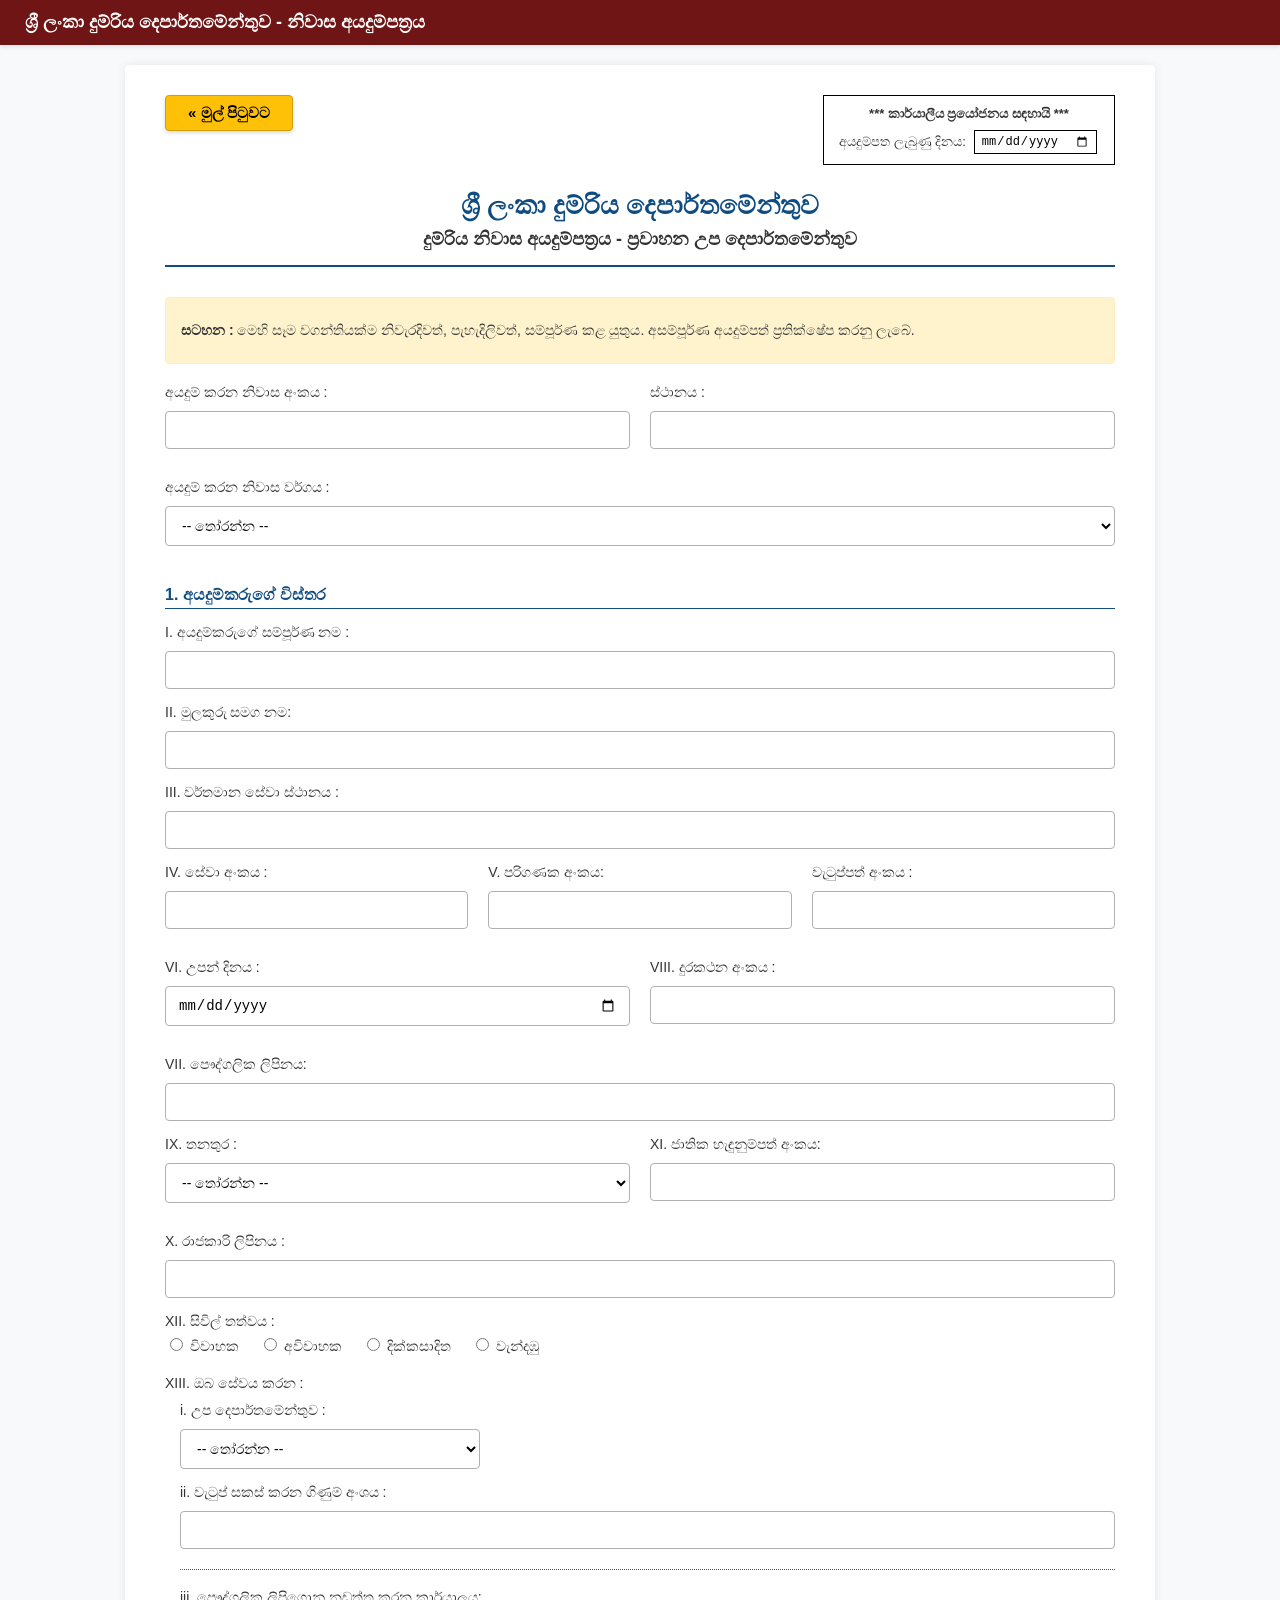
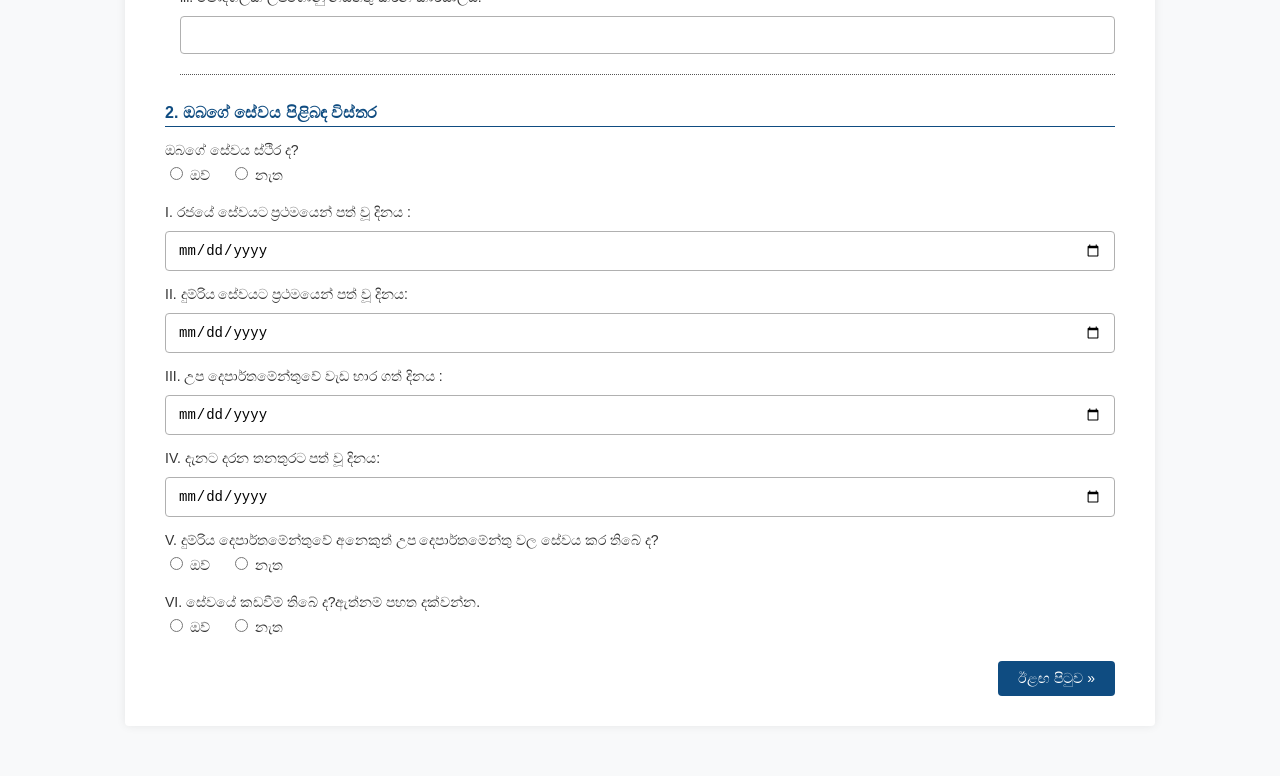
<file: src/views/application/index.html>
<!DOCTYPE html>
<html lang="si">
<head>
    <meta charset="UTF-8">
    <meta name="viewport" content="width=device-width, initial-scale=1.0">
    <title>ශ්‍රී ලංකා දුම්රිය දෙපාර්තමේන්තුව - නිවාස අයදුම්පත්‍රය</title>
    <link rel="stylesheet" href="style.css">
</head>
<body>

    <!-- Top Maroon Header Bar -->
    <div class="top-navbar">
        ශ්‍රී ලංකා දුම්රිය දෙපාර්තමේන්තුව - නිවාස අයදුම්පත්‍රය
    </div>

    <div class="application-container">
        
        <!-- Header Actions: Back Button & Office Use Box -->
        <div class="header-action-row">
            <div>
                <button type="button" class="back-btn-top">&laquo; මුල් පිටුවට </button>
            </div>
            <div class="office-use-box">
                <div class="office-title">*** කාර්යාලීය ප්‍රයෝජනය සඳහායි ***</div>
                <div class="office-field">
                    <label>අයදුම්පත ලැබුණු දිනය:</label>
                    <input type="date" class="form-input-date-sm">
                </div>
            </div>
        </div>

        <!-- Main Form Title Section -->
        <div class="main-title-container">
            <h1>ශ්‍රී ලංකා දුම්රිය දෙපාර්තමේන්තුව</h1>
            <h2>දුම්රිය නිවාස අයදුම්පත්‍රය - ප්‍රවාහන උප දෙපාර්තමේන්තුව</h2>
        </div>

        <form id="railway-form">
            
            <!-- ================= PAGE 1 ================= -->
            <div id="page-1" class="page-section">

                <div class="note-box">
                    <p><strong>සටහන :</strong> මෙහි සෑම වගන්තියක්ම නිවැරදිවත්, පැහැදිලිවත්, සම්පූර්ණ කළ යුතුය. අසම්පූර්ණ අයදුම්පත් ප්‍රතික්ෂේප කරනු ලැබේ.</p>
                </div>

                <div class="form-row top-row">
                    <div class="form-group">
                        <label>අයදුම් කරන නිවාස අංකය :</label>
                        <input type="text" name="house_no" class="table-input" style="padding: 10px; font-size: 14px; width: 100%;">
                    </div>
                    <div class="form-group">
                        <label>ස්ථානය :</label>
                        <input type="text" name="location" class="table-input" style="padding: 10px; font-size: 14px; width: 100%;">
                    </div>
                </div>

                <div class="form-row">
                    <div class="form-group">
                        <label for="house-type">අයදුම් කරන නිවාස වර්ගය :</label>
                        <select id="house-type" name="house_type" class="dropdown-select">
                            <option value="" disabled selected>-- තෝරන්න --</option>
                        </select>
                    </div>
                </div>

                <div class="section-title">1. අයදුම්කරුගේ විස්තර </div>
                
                <div class="form-group">
                    <label>I. අයදුම්කරුගේ සම්පූර්ණ නම :</label>
                    <input type="text" name="full_name" class="table-input" style="padding: 10px; font-size: 14px; width: 100%;">
                </div>
                
                <div class="form-group">
                    <label>II. මුලකුරු සමග නම:</label>
                    <input type="text" name="initials" class="table-input" style="padding: 10px; font-size: 14px; width: 100%;">
                </div>

                <div class="form-group">
                    <label>III. වර්තමාන සේවා ස්ථානය :</label>
                    <input type="text" name="current_post" class="table-input" style="padding: 10px; font-size: 14px; width: 100%;">
                </div>

                <div class="form-row">
                    <div class="form-group">
                        <label>IV. සේවා අංකය :</label>
                        <input type="text" name="service_no" class="table-input" style="padding: 10px; font-size: 14px; width: 100%;">
                    </div>
                    <div class="form-group">
                        <label>V. පරිගණක අංකය:</label>
                        <input type="text" name="computer_no" class="table-input" style="padding: 10px; font-size: 14px; width: 100%;">
                    </div>
                    <div class="form-group">
                        <label>වැටුප්පත් අංකය :</label>
                        <input type="text" name="salary_slip_no" class="table-input" style="padding: 10px; font-size: 14px; width: 100%;">
                    </div>
                </div>

                <div class="form-row">
                    <div class="form-group">
                        <label for="dob">VI. උපන් දිනය :</label>
                        <input type="date" id="dob" name="dob" class="form-input-date">
                    </div>
                    <div class="form-group">
                        <label>VIII. දුරකථන අංකය :</label>
                         <input type="text" name="phone_no" class="table-input" style="padding: 10px; font-size: 14px; width: 100%;">
                    </div>
                </div>

                <div class="form-group">
                    <label>VII. පෞද්ගලික ලිපිනය:</label>
                    <input type="text" name="permanent_address" class="table-input" style="padding: 10px; font-size: 14px; width: 100%;">
                </div>

                <div class="form-row">
                    <div class="form-group">
                        <label>IX. තනතුර :</label>
                        <select id="designation" name="designation" class="dropdown-select">
                            <option value="" disabled selected>-- තෝරන්න --</option>
                        </select>
                    </div>
                    <div class="form-group">
                        <label>XI. ජාතික හැඳුනුම්පත් අංකය:</label>
                        <input type="text" name="national_id" class="table-input" style="padding: 10px; font-size: 14px; width: 100%;">
                    </div>
                </div>

                <div class="form-group">
                    <label>X. රාජකාරි ලිපිනය :</label>
                    <input type="text" name="residential_address" class="table-input" style="padding: 10px; font-size: 14px; width: 100%;">
                </div>

                <div class="form-group full-width">
                    <label>XII. සිවිල් තත්වය :</label>
                    <div class="radio-group">
                        <label class="radio-label"><input type="radio" name="civil_status" value="විවාහක" onclick="handleCivilStatus('විවාහක')"> විවාහක</label>
                        <label class="radio-label"><input type="radio" name="civil_status" value="අවිවාහක" onclick="handleCivilStatus('අවිවාහක')"> අවිවාහක</label>
                        <label class="radio-label"><input type="radio" name="civil_status" value="දික්කසාදිත" onclick="handleCivilStatus('දික්කසාදිත')"> දික්කසාදිත</label>
                        <label class="radio-label"><input type="radio" name="civil_status" value="වැන්දඹු" onclick="handleCivilStatus('වැන්දඹු')"> වැන්දඹු</label>
                    </div>
                </div>

                <div class="form-group">
                    <label>XIII. ඔබ සේවය කරන :</label>
                    <div class="form-group indent">
                        <label>i. උප දෙපාර්තමේන්තුව :</label>
                        <select name="sub_department" class="dropdown-select inline-select">
                            <option value="" disabled selected>-- තෝරන්න --</option>
                        </select>
                    </div>
                    <div class="form-group indent">
                        <label>ii. වැටුප් සකස් කරන ගිණුම් අංශය :</label>
                         <input type="text" name="salary_account" class="table-input" style="padding: 10px; font-size: 14px; width: 100%;"><span class="dotted-line"></span>
                    </div>
                    <div class="form-group indent">
                        <label>iii. පෞද්ගලික ලිපිගොනු නඩත්තු කරන කාර්යාලය:</label>
                        <input type="text" name="official_letter_office" class="table-input" style="padding: 10px; font-size: 14px; width: 100%;"><span class="dotted-line"></span>
                    </div>
                </div>

                <!-- Section 2 Changed Title & Added Yes/No Radio -->
                <div class="section-title">2. ඔබගේ සේවය පිළිබඳ විස්තර</div>
                
                <div class="form-group">
                    <label>ඔබගේ සේවය ස්ථිර ද?</label>
                    <div class="radio-group">
                        <label class="radio-label"><input type="radio" name="is_permanent" value="yes" onclick="toggleContainer('permanent-date-group', true)"> ඔව්</label>
                        <label class="radio-label"><input type="radio" name="is_permanent" value="no" onclick="toggleContainer('permanent-date-group', false)" > නැත</label>
                    </div>
                </div>

                <div id="permanent-date-group" class="form-row" style="display: none;">
                    <div class="form-group">
                        <label for="confirmed-date">සේවය ස්ථිර වූ දිනය :</label>
                        <input type="date" id="confirmed-date" name="confirmed_date" class="form-input-date">
                    </div>
                </div>

                <div class="form-group">
                    <label for="gov-date">I. රජයේ සේවයට ප්‍රථමයෙන් පත් වූ දිනය :</label>
                    <input type="date" id="gov-date" name="gov_date" class="form-input-date">
                </div>
                <div class="form-group">
                    <label for="railway-date">II. දුම්රිය සේවයට ප්‍රථමයෙන් පත් වූ දිනය:</label>
                    <input type="date" id="railway-date" name="railway_date" class="form-input-date">
                </div>
                <div class="form-group">
                    <label for="subdept-date">III. උප දෙපාර්තමේන්තුවේ වැඩ භාර ගත් දිනය :</label>
                    <input type="date" id="subdept-date" name="subdept_date" class="form-input-date">
                </div>
                <div class="form-group">
                    <label for="current-post-date">IV. දැනට දරන තනතුරට පත් වූ දිනය:</label>
                    <input type="date" id="current-post-date" name="current_post_date" class="form-input-date">
                </div>

                <!-- Table V with 2 Rows -->
                <div class="form-group full-width">
                    <label>V. දුම්රිය දෙපාර්තමේන්තුවේ අනෙකුත් උප දෙපාර්තමේන්තු වල සේවය කර තිබේ ද?</label>
                    <div class="radio-group">
                        <label class="radio-label"><input type="radio" name="other_subdept" value="yes" onclick="toggleTable('table-v', true)"> ඔව්</label>
                        <label class="radio-label"><input type="radio" name="other_subdept" value="no" onclick="toggleTable('table-v', false)"> නැත</label>
                    </div>
                </div>

                <div id="table-v" class="conditional-table" style="display: none;">
                    <table class="custom-table">
                        <thead>
                            <tr>
                                <th>උප දෙපාර්තමේන්තුව</th>
                                <th>සිට</th>
                                <th>දක්වා</th>
                            </tr>
                        </thead>
                        <tbody>
                            <tr>
                                <td><select class="dropdown-select table-select"><option value="" disabled selected>-- තෝරන්න --</option></select></td>
                                <td><input type="date" class="form-input-date"></td>
                                <td><input type="date" class="form-input-date"></td>
                            </tr>
                            <tr>
                                <td><select class="dropdown-select table-select"><option value="" disabled selected>-- තෝරන්න --</option></select></td>
                                <td><input type="date" class="form-input-date"></td>
                                <td><input type="date" class="form-input-date"></td>
                            </tr>
                        </tbody>
                    </table>
                </div>

                <!-- Table VI with 2 Rows -->
                <div class="form-group full-width">
                    <label>VI. සේවයේ කඩවීම් තිබේ ද?ඇත්නම් පහත දක්වන්න.</label>
                    <div class="radio-group">
                        <label class="radio-label"><input type="radio" name="service_breaks" value="yes" onclick="toggleTable('table-vi', true)"> ඔව්</label>
                        <label class="radio-label"><input type="radio" name="service_breaks" value="no" onclick="toggleTable('table-vi', false)"> නැත</label>
                    </div>
                </div>

                <div id="table-vi" class="conditional-table" style="display: none;">
                    <table class="custom-table">
                        <thead>
                            <tr>
                                <th>උප දෙපාර්තමේන්තුව</th>
                                <th>සිට</th>
                                <th>දක්වා</th>
                            </tr>
                        </thead>
                        <tbody>
                            <tr>
                                <td><select class="dropdown-select table-select"><option value="" disabled selected>-- තෝරන්න --</option></select></td>
                                <td><input type="date" class="form-input-date"></td>
                                <td><input type="date" class="form-input-date"></td>
                            </tr>
                            <tr>
                                <td><select class="dropdown-select table-select"><option value="" disabled selected>-- තෝරන්න --</option></select></td>
                                <td><input type="date" class="form-input-date"></td>
                                <td><input type="date" class="form-input-date"></td>
                            </tr>
                        </tbody>
                    </table>
                </div>

                <div class="button-container" style="margin-top: 20px; text-align: right;">
                    <button type="button" class="nav-btn" onclick="changePage('page-1', 'page-2')">ඊළඟ පිටුව &raquo;</button>
                </div>
            </div>

            <!-- ================= PAGE 2 ================= -->
            <div id="page-2" class="page-section" style="display: none;">
                
                <div id="married-sections" style="display: none;">
                    <div class="section-title">3. දරුවන් පිළිබඳ විස්තර</div>
                    
                    <div class="form-group full-width">
                        <label>I. දරුවන් සිටීනම් ඔබ සමඟ ද යන වග :</label>
                        <div class="radio-group">
                            <label class="radio-label"><input type="radio" name="has_children" value="yes" onclick="toggleContainer('children-details', true)"> ඔව්</label>
                            <label class="radio-label"><input type="radio" name="has_children" value="no" onclick="toggleContainer('children-details', false)" > නැත</label>
                        </div>
                    </div>

                    <div id="children-details" style="display: none;">
                        <div class="form-group">
                            <label>II. දරුවන් පිළිබඳ විස්තර :</label>
                            <table class="custom-table" style="margin-top: 10px;">
                                <thead>
                                    <tr>
                                        <th>සම්පූර්ණ නම</th>
                                        <th>ස්ත්‍රී / පුරුෂ භාවය</th>
                                        <th>උපන් දිනය</th>
                                        <th>සිවිල් තත්වය</th>
                                    </tr>
                                </thead>
                                <tbody>
                                    <tr>
                                        <td><input type="text" class="table-input"></td>
                                        <td>
                                            <select class="dropdown-select table-select">
                                                <option value="" disabled selected>-- තෝරන්න --</option>
                                            </select>
                                        </td>
                                        <td><input type="date" class="form-input-date"></td>
                                        <td>
                                            <select class="dropdown-select table-select">
                                                <option value="" disabled selected>-- තෝරන්න --</option>
                                            </select>
                                        </td>
                                    </tr>
                                    <tr>
                                        <td><input type="text" class="table-input"></td>
                                        <td>
                                            <select class="dropdown-select table-select">
                                                <option value="" disabled selected>-- තෝරන්න --</option>
                                            </select>
                                        </td>
                                        <td><input type="date" class="form-input-date"></td>
                                        <td>
                                            <select class="dropdown-select table-select">
                                                <option value="" disabled selected>-- තෝරන්න --</option>
                                            </select>
                                        </td>
                                    </tr>
                                    <tr>
                                        <td><input type="text" class="table-input"></td>
                                        <td>
                                            <select class="dropdown-select table-select">
                                                <option value="" disabled selected>-- තෝරන්න --</option>
                                            </select>
                                        </td>
                                        <td><input type="date" class="form-input-date"></td>
                                        <td>
                                            <select class="dropdown-select table-select">
                                                <option value="" disabled selected>-- තෝරන්න --</option>
                                            </select>
                                        </td>
                                    </tr>
                                    <tr>
                                        <td><input type="text" class="table-input"></td>
                                        <td>
                                            <select class="dropdown-select table-select">
                                                <option value="" disabled selected>-- තෝරන්න --</option>
                                            </select>
                                        </td>
                                        <td><input type="date" class="form-input-date"></td>
                                        <td>
                                            <select class="dropdown-select table-select">
                                                <option value="" disabled selected>-- තෝරන්න --</option>
                                            </select>
                                        </td>
                                    </tr>
                                </tbody>
                            </table>
                            <p class="note-text">(රජයේ රැකියාවල නියුතු දරුවකු පදිංචි කර ගැනීමට බලාපොරොත්තු වන්නේ නම්, ඒ සඳහා විශේෂ අවසරයක් ලබා ගත යුතුය.)</p>
                        </div>
                    </div>

                    <div class="section-title">4. කලත්‍රයා (භාර්යාව / ස්වාමිපුරුෂයා) පිළිබඳ විස්තර </div>
                    
                    <div class="form-group full-width">
                        <label>කලත්‍රයා සිටීනම් ඔබ සමඟ ද යන වග :</label>
                        <div class="radio-group">
                            <label class="radio-label"><input type="radio" name="has_spouse" value="yes" onclick="toggleContainer('spouse-details', true)"> ඔව්</label>
                            <label class="radio-label"><input type="radio" name="has_spouse" value="no" onclick="toggleContainer('spouse-details', false)" > නැත</label>
                        </div>
                    </div>

                    <div id="spouse-details" style="display: none;">
                        <div class="form-row">
                            <div class="form-group">
                                <label>I. සම්පූර්ණ නම :</label>
                                 <input type="text" name="spouse_name" class="table-input" style="padding: 10px; font-size: 14px; width: 100%;">
                            </div>
                            <div class="form-group">
                                <label>II. ජාතික හැඳුනුම්පත් අංකය:</label>
                                <input type="text" name="spouse_national_id" class="table-input" style="padding: 10px; font-size: 14px; width: 100%;">
                            </div>
                        </div>

                        <div class="form-group">
                            <label>III. රැකියාව :</label>
                             <input type="text" name="spouse_occupation" class="table-input" style="padding: 10px; font-size: 14px; width: 100%;">
                        </div>

                        <div class="form-group">
                            <label>IV. ඔබට දුම්රිය නිවාසයක් හිමි වුවහොත්, කලත්‍රයා එහි පදිංචියට පැමිණෙන්නේද / නැද්ද යන වග :</label>
                            <div class="radio-group" style="margin-top: 5px;">
                                <label class="radio-label"><input type="radio" name="spouse_moving" value="පැමිණේ"> පැමිණේ</label>
                                <label class="radio-label"><input type="radio" name="spouse_moving" value="පැමිණෙන්නේ නැත"> පැමිණෙන්නේ නැත</label>
                            </div>
                        </div>

                        <div class="section-title">5. කලත්‍රයා රජයේ රැකියාවක නියුතු නම් </div>
                        
                        <div class="form-group full-width">
                            <label>කලත්‍රයා රජයේ රැකියාවක නියුතු වේද?</label>
                            <div class="radio-group">
                                <label class="radio-label"><input type="radio" name="spouse_gov_job" value="yes" onclick="toggleContainer('gov-spouse-details', true)"> ඔව්</label>
                                <label class="radio-label"><input type="radio" name="spouse_gov_job" value="no" onclick="toggleContainer('gov-spouse-details', false)"> නැත</label>
                            </div>
                        </div>

                        <div id="gov-spouse-details" style="display: none;">
                            <div class="form-row" style="margin-top: 10px;">
                                <div class="form-group">
                                    <label>I. සේවය කරන දෙපාර්තමේන්තුව :</label>
                                    <input type="text" name="spouse_department" class="table-input" style="padding: 10px; font-size: 14px; width: 100%;">
                                </div>
                                <div class="form-group">
                                    <label>සේවා අංකය :</label>
                                    <input type="text" name="spouse_service_number" class="table-input" style="padding: 10px; font-size: 14px; width: 100%;">
                                </div>
                            </div>

                            <div class="form-group">
                                <label>II. තනතුර :</label>
                                <input type="text" name="spouse_position" class="table-input" style="padding: 10px; font-size: 14px; width: 100%;">
                            </div>

                            <div class="form-group">
                                <label>III. ආයතන ප්‍රධානියා හා ඔහුගේ ලිපිනය:</label>
                                <input type="text" name="spouse_institution" class="table-input" style="padding: 10px; font-size: 14px; width: 100%;">
                            </div>

                            <div class="form-group">
                                <label>IV. දැනට සේවය කරනු ලබන ස්ථානය හා ලිපිනය :</label>
                                <input type="text" name="spouse_current_post" class="table-input" style="padding: 10px; font-size: 14px; width: 100%;">
                            </div>

                            <div class="form-group">
                                <label>V. දැනට ලබන වාර්ෂික වැටුප :</label>
                                <input type="text" name="spouse_annual_salary" class="table-input" style="padding: 10px; font-size: 14px; width: 100%;">
                            </div>
                        </div>
                    </div>
                </div>

                <div class="section-title">6. ස්ථිර පදිංචිය </div>
                
                <div class="form-group">
                    <label>I. ස්ථිර පදිංචි ස්ථානයේ ලිපිනය :</label>
                    <input type="text" name="permanent_address" class="table-input" style="padding: 10px; font-size: 14px; width: 100%;">
                </div>

                <div class="form-row">
                    <div class="form-group">
                        <label>II. එහි හිමිකරු ඔබ ද?</label>
                        <div class="radio-group" style="margin-top: 5px;">
                            <label class="radio-label"><input type="radio" name="owner_is_self" value="yes"> ඔව්</label>
                            <label class="radio-label"><input type="radio" name="owner_is_self" value="no"> නැත</label>
                        </div>
                        <div style="margin-top: 10px;">
                            <label style="display: block; margin-bottom: 5px;">එසේ නොමැති නම් හිමිකරුට ඇති සම්බන්ධතාවය :</label>
                            <input type="text" name="owner_relationship" class="table-input" style="padding: 10px; font-size: 14px; width: 100%;">
                        </div>
                    </div>
                    <div class="form-group">
                        <label>III. ඔබ රාජකාරියට පැමිණෙන්නේ එහි සිට ද?</label>
                        <div class="radio-group" style="margin-top: 5px;">
                            <label class="radio-label"><input type="radio" name="commute_from_home" value="yes"> ඔව්</label>
                            <label class="radio-label"><input type="radio" name="commute_from_home" value="no"> නැත</label>
                        </div>
                    </div>
                </div>

                <div class="form-row">
                    <div class="form-group">
                        <label for="permanent-district">IV. ස්ථිර පදිංචි දිස්ත්‍රික්කය :</label>
                        <select id="permanent-district" name="permanent_district" class="dropdown-select">
                            <option value="" disabled selected>-- තෝරන්න --</option>
                        </select>
                    </div>
                    <div class="form-group">
                        <label>V. ආසන්නතම ප්‍රධාන නගරය හා ඊට ඇති දුර ප්‍රමාණය :</label>
                        <input type="number" id="nearest-city-distance" name="nearest_city_distance" class="table-input" min="0" step="1" placeholder="(කි.මී.)">
                    </div>
                </div>

                <div class="form-group">
                    <label>VI. ශාඛා ලිපියක සිට සේවා ස්ථානයට ඇති දුර ප්‍රමාණය :</label>
                    <input type="number" id="branch-to-work-distance" name="branch_to_work_distance" class="table-input" min="0" step="1" style="max-width: 200px; margin-left: 10px;" placeholder="(කි.මී.)">
                </div>

                <div class="section-title">7. දැනට කුලී නිවාසයක පදිංචි වී සිටී නම් :</div>
                
                <div class="form-group full-width">
                    <label>දැනට කුලී නිවාසයක පදිංචි වී සිටී ද?</label>
                    <div class="radio-group">
                        <label class="radio-label"><input type="radio" name="is_rented_house" value="yes" onclick="toggleContainer('rented-house-details', true)"> ඔව්</label>
                        <label class="radio-label"><input type="radio" name="is_rented_house" value="no" onclick="toggleContainer('rented-house-details', false)"> නැත</label>
                    </div>
                </div>

                <div id="rented-house-details" style="display: none;">
                    <div class="form-row">
                        <div class="form-group">
                            <label>I. එහි අයිතිකරු :</label>
                            <input type="text" name="house_owner" class="table-input" style="padding: 10px; font-size: 14px; width: 100%;">
                        </div>
                        <div class="form-group">
                            <label>II. පිහිටි ස්ථානය:</label>
                             <input type="text" name="house_location" class="table-input" style="padding: 10px; font-size: 14px; width: 100%;">
                        </div>
                    </div>

                    <div class="form-group">
                        <label>III. එහි ලිපිනය :</label>
                         <input type="text" name=" class="table-input" style="padding: 10px; font-size: 14px; width: 100%;">
                    </div>

                    <div class="form-row">
                        <div class="form-group">
                            <label for="rent-date">IV. එහි පදිංචියට ගිය දිනය :</label>
                            <input type="date" id="rent-date" name="rent_date" class="form-input-date">
                        </div>
                        <div class="form-group">
                            <label>V. ගෙවන මාසික කුලිය:</label>
                            <input type="text" name="monthly_rent" class="table-input" style="padding: 10px; font-size: 14px; width: 100%;">
                        </div>
                    </div>
                </div>

                <div class="button-container space-between" style="margin-top: 20px; display: flex; justify-content: space-between;">
                    <button type="button" class="nav-btn" onclick="changePage('page-2', 'page-1')">&laquo; පසුපසට</button>
                    <button type="button" class="nav-btn" onclick="changePage('page-2', 'page-3')">ඊළඟ පිටුව &raquo;</button>
                </div>
            </div>

            <!-- ================= PAGE 3 ================= -->
            <div id="page-3" class="page-section" style="display: none;">
                
                <div class="section-title">8. ඔබ ඇවිදීමට අපහසු ආබාධිත හෝ රෝගාබාධයකින් පෙළෙන්නේ නම්, ඒ බව සඳහන් කරන්න.</div>
                
                <div class="form-group full-width">
                    <div class="radio-group" style="margin-bottom: 10px;">
                        <label class="radio-label"><input type="radio" name="has_disability" value="yes" onclick="toggleContainer('disability-details', true)"> ඔව්</label>
                        <label class="radio-label"><input type="radio" name="has_disability" value="no" onclick="toggleContainer('disability-details', false)" > නැත</label>
                    </div>
                </div>

                <div id="disability-details" style="display: none;">
                    <div class="form-group">
                        <label>රෝගය සහ එහි ස්වභාවය පිළිබඳ විස්තර :</label>
                        <input type="text" name="disability_details" class="table-input" style="padding: 10px; font-size: 14px; width: 100%;">
                    </div>
                    <div class="form-group" style="margin-top: 10px;">
                        <label for="medical-cert">රජයේ වෛද්‍ය සහතිකය :</label>
                        <input type="file" id="medical-cert" name="medical_cert" class="form-input" accept=".pdf, .jpg, .jpeg, .png">
                    </div>
                    <p class="note-text">(රෝගය, රෝගය සහ එහි ස්වභාවය පැහැදිලි කල රජයේ වෛද්‍ය සහතිකයක් මගින් සනාථ කළ යුතුය)</p>
                </div>

                <div class="section-title">9. ඔබ, මීට පෙර, දුම්රිය නිවාසයක පදිංචිව සිටියේ නම් </div>
                
                <div class="form-row">
                    <div class="form-group">
                        <label>I. එහි අංකය :</label>
                        <input type="text" name="quarter_number" class="table-input" style="padding: 10px; font-size: 14px; width: 100%;">
                    </div>
                    <div class="form-group">
                        <label for="moved-out-date">ඉවත් වූ දිනය:</label>
                        <input type="date" id="moved-out-date" name="moved_out_date" class="form-input-date">
                    </div>
                </div>

                <div class="form-group">
                    <label>ඉවත් වීමට හේතුව :</label>
                    <input type="text" name="reason_for_moving_out" class="table-input" style="padding: 10px; font-size: 14px; width: 100%;">
                </div>

                <div class="form-group full-width">
                    <label>II. මීට පෙර ඔබ වෙනුවෙන් වෙන් කරන ලද දුම්රිය නිවාසයක් ප්‍රතික්ෂේප කර තිබේ ද?</label>
                    <div class="radio-group" style="margin-top: 5px; margin-bottom: 10px;">
                        <label class="radio-label"><input type="radio" name="rejected_quarters" value="yes" onclick="toggleContainer('rejected-details', true)"> ඔව්</label>
                        <label class="radio-label"><input type="radio" name="rejected_quarters" value="no" onclick="toggleContainer('rejected-details', false)" > නැත</label>
                    </div>
                </div>

                <div id="rejected-details" style="display: none;">
                    <div class="form-group">
                        <label>එසේ නම්, ඒ පිළිබඳ විස්තර :</label>
                        <input type="text" name="rejected_details" class="table-input" style="padding: 10px; font-size: 14px; width: 100%;">
                    </div>
                </div>

                <div class="form-group full-width">
                    <label>III. මීට පෙර දුම්රිය නිවාසයක් ලබා ගැනීම සඳහා අයදුම්පතක් ඉදිරිපත් කර තිබේ ද?</label>
                    <div class="radio-group" style="margin-top: 5px;">
                        <label class="radio-label"><input type="radio" name="applied_before" value="yes" onclick="toggleContainer('applied-before-details', true)"> ඔව්</label>
                        <label class="radio-label"><input type="radio" name="applied_before" value="no" onclick="toggleContainer('applied-before-details', false)" > නැත</label>
                    </div>
                </div>

                <div id="applied-before-details" style="display: none;">
                    <div class="form-row" style="margin-top: 10px;">
                        <div class="form-group">
                            <label for="applied-date">අයදුම් කළ දිනය :</label>
                            <input type="date" id="applied-date" name="applied_date" class="form-input-date">
                        </div>
                        <div class="form-group">
                            <label>නිවාස වර්ගය :</label>
                            <input type="text" name="house_type" class="table-input" style="padding: 10px; font-size: 14px; width: 100%;">
                        </div>
                    </div>
                    <div class="form-group">
                        <label>ස්ථානය :</label>
                        <input type="text" name="house_location" class="table-input" style="padding: 10px; font-size: 14px; width: 100%;">
                    </div>
                </div>

                <!-- Section 10 with Year and Month Dropdowns -->
                <div class="section-title">10. ප්‍රකාශය :</div>
                <div class="form-group full-width declaration-text" style="font-size: 14px; line-height: 1.8;">
                    <p>මා හට දුම්රිය නිවාසයක් වෙන් කරනු ලැබුවහොත්,</p>
                    <p>I. මගේ පවුලේ සාමාජිකයින් සමග පදිංචිව සිටින බවත්,</p>
                    <p>II. දැනුම් දීමකින් තොරව, නඩත්තු කරුවන් හෝ පිටස්තර පුද්ගලයින් එහි පදිංචි කර නොගන්නා බවත්,</p>
                    <p>III. මෙම ඉල්ලුම්පත්‍රයේ සඳහන් කරුණු (වේතනය වෙනස් වීම, දරුවන්ගේ උපත්, විවාහයන්, අභාවයන්, දික්කසාද වීම හා දරුවන්ගේ කලත්‍රයා රැකියාවක යෙදීම) මින් පසුව වෙනස් වුවහොත්, ඒ පිළිබඳව වාර්තා කිරීමටත්,</p>
                    <p>IV. දෙපාර්තමේන්තුව මගින් දැනුම් දීමෙන් පසුව හෝ අවශ්‍ය වූ විටක, මගේ යැපෙන්නන් සමඟ මෙම නිවාසයෙන් ඉවත්ව, එය හිස් කර භාර දීමේ කොන්දේසියට යටත්ව භාර ගනිමි.</p>
                    
                    <div style="margin-top: 15px; display: inline-block;">
                        ඉහත සඳහන් කර ඇති තොරතුරු සත්‍ය හා නිවැරදි බවත්, වැරදි ප්‍රකාශයක් කළ බවට තහවුරු වුවහොත්, කෙදිනක හෝ මට විරුද්ධව විනයානුකූලව කටයුතු කරනු ලැබීමට ඉඩ ඇති බවට මම දැනුවත් බවත් මෙයින් ප්‍රකාශ කරමි. මම දැනට වෙනත් දුම්රිය නිවාසයක ප්‍රධාන පදිංචිකරු නොවන බව ද සහතික කරමි. 
                        
                        <!-- Year Select Dropdown -->
                        <select name="declaration_year" class="dropdown-select inline-select-sm" required>
                            <option value="" disabled selected>-- වර්ෂය --</option>
                            <option value="2024">2024</option>
                            <option value="2025">2025</option>
                            <option value="2026">2026</option>
                            <option value="2027">2027</option>
                            <option value="2028">2028</option>
                        </select> 
                        වර්ෂයේ 
                        
                        <!-- Month Select Dropdown -->
                        <select name="declaration_month" class="dropdown-select inline-select-sm" required>
                            <option value="" disabled selected>-- මාසය --</option>
                            <option value="ජනවාරි">ජනවාරි</option>
                            <option value="පෙබරවාරි">පෙබරවාරි</option>
                            <option value="මාර්තු">මාර්තු</option>
                            <option value="අප්‍රේල්">අප්‍රේල්</option>
                            <option value="මැයි">මැයි</option>
                            <option value="ජූනි">ජූනි</option>
                            <option value="ජූලි">ජූලි</option>
                            <option value="අගෝස්තු">අගෝස්තු</option>
                            <option value="සැප්තැම්බර්">සැප්තැම්බර්</option>
                            <option value="ඔක්තෝබර්">ඔක්තෝබර්</option>
                            <option value="නොවැම්බර්">නොවැම්බර්</option>
                            <option value="දෙසැම්බර්">දෙසැම්බර්</option>
                        </select> 
                        මාසයට අදාළ වැටුප් පත්‍රිකාවේ ඡායා පිටපතක් අමුණා ඇත.
                        <div class="form-group" style="margin-top: 10px;">
                        <label for="salary-cert"> වැටුප් පත්‍රිකාවේ ඡායා පිටපත :</label>
                        <input type="file" id="salary-cert" name="salary_cert" class="form-input" accept=".pdf, .jpg, .jpeg, .png">
                    </div>
                    </div>
                </div>

                <div class="form-row" style="margin-top: 20px;">
                    <div class="form-group">
                        <label for="page3-date">දිනය :</label>
                        <input type="date" id="page3-date" name="page3_date" class="form-input-date">
                    </div>
                </div>

                <!-- 3 වන පිටුවේ අනුමත කිරීමේ කොටස (මුද්‍රණය කරන විට පමණක් පෙන්වයි) -->
<div id="print-approval-section" style="margin-top: 40px; border-top: 2px dashed #333; padding-top: 20px;">
    <fieldset style="border: 1px solid #ccc; padding: 20px; border-radius: 5px;">
        <legend style="font-weight: bold; color: #0f4c81; padding: 0 10px;">
            නියෝජ්‍ය අධිකාරී (ගමනාගමන) කොළඹ;
        </legend>

        <p style="font-size: 14px; margin-top: 10px; margin-bottom: 10px;">මා දන්නා තරමින්,</p>
        
        <ul style="font-size: 14px; margin-left: 20px; margin-bottom: 20px; line-height: 1.6;">
            <li>ඉහත සඳහන් තොරතුරු නිවැරදි බවත් / සංශෝධිත පරිදි නිවැරදි බවත්,</li>
            <li>අයදුම්කරු / කලත්‍රයා හෝ දරුවන් සතුව, සැතපුම් 15 කට මෙපිට නිවාස දේපලක් ඇති / නොමැති බවත්,</li>
            <li>මොහුගේ නිවාස අයදුම්පත්‍රය, නිර්දේශ කරන / නොකරන බවත් මෙයින් දන්වා සිටිමි.</li>
        </ul>

        <div style="margin-bottom: 15px;">
            <label style="display: block; font-weight: bold; margin-bottom: 5px;">අයදුම් කරන නිවාස වර්ගය හා අංකය:</label>
            <input type="text" style="width: 100%; padding: 8px; border: 1px solid #ccc;" readonly>
        </div>

        <div style="margin-bottom: 15px;">
            <label style="display: block; font-weight: bold; margin-bottom: 5px;">සේවයට ඇති අත්‍යවශ්‍ය බව (රාත්‍රී වැඩ මුර වැනි) හා වෙනත් කරුණු ඇත්නම්:</label>
            <textarea rows="2" style="width: 100%; padding: 8px; border: 1px solid #ccc;" readonly></textarea>
        </div>

        <div style="display: flex; justify-content: space-between; align-items: center; margin-top: 20px;">
            <div>
                <label for="applied-date">අයදුම් කළ දිනය :</label>
                <input type="date" id="applied-date" name="applied_date" class="form-input-date">
            </div>
        </div>
    </fieldset>
</div>

<!-- විෂය ලිපිකරුගේ නිර්දේශය (මුද්‍රණය කළහොත් පමණක් පෙන්වයි) -->
<div class="clerk-approval-section">
<div id="print-approval-section" style="margin-top: 40px; border-top: 2px dashed #333; padding-top: 20px;">
    <fieldset style="border: 1px solid #ccc; padding: 20px; border-radius: 5px;">
        <legend style="font-weight: bold; color: #0f4c81; padding: 0 10px;">
            පෞද්ගලික ලිපි ගොනුව අනුව විෂය ලිපිකරුගේ නිර්දේශය
        </legend>

       <p class="text-sm font-bold text-gray-800 mt-4 mb-6" style="line-height: 1.6;">
            ඉහත සඳහන් නිවාස අයදුම්කරු රජයේ / දුම්රිය නිවාසයක් ලබා ගැනීමට ඇති හිමිකම පිළිබඳ නිර්දේශය:
        </p>
        
        <!-- Question I -->
        <div class="mb-5" style="margin-bottom: 20px;">
            <label class="block text-sm font-semibold text-gray-700 mb-2" style="line-height: 1.5;">I. විනය නියෝගයක් මත, රජයේ / දුම්රිය නිවාස අයිතිය අහිමි කර තිබේ ද?</label>
            <div class="flex gap-6 mt-1" style="display: flex; gap: 24px; margin-top: 8px;">
                <label class="flex items-center gap-2 text-sm cursor-pointer" style="display: flex; align-items: center; gap: 8px;"><input type="radio" name="clerk_rec_forfeit" value="Yes" class="text-[#0f4c81] focus:ring-[#0f4c81]"> ඔව්</label>
                <label class="flex items-center gap-2 text-sm cursor-pointer" style="display: flex; align-items: center; gap: 8px;"><input type="radio" name="clerk_rec_forfeit" value="No" class="text-[#0f4c81] focus:ring-[#0f4c81]"> නැත</label>
            </div>
        </div>

        <!-- Question II -->
        <div class="mb-5" style="margin-bottom: 20px;">
            <label class="block text-sm font-semibold text-gray-700 mb-2" style="line-height: 1.5;">II. ඔව් නම්, විනය නියෝගය අවසන් වන දිනය:</label>
            <input type="date" name="house_vacated_date" class="w-full sm:w-2/5 px-3 py-2 border border-gray-300 rounded-md shadow-sm focus:outline-none focus:ring-2 focus:ring-[#0f4c81] text-sm" style="display: block; margin-top: 8px;">
        </div>

        <!-- Question III -->
        <div class="mb-5" style="margin-bottom: 20px;">
            <label class="block text-sm font-semibold text-gray-700 mb-2" style="line-height: 1.5;">III. මිහිඳුසෙත්පුර නිවාස ලාභියකු / ලාභිනියක ද?</label>
            <div class="flex gap-6 mt-1" style="display: flex; gap: 24px; margin-top: 8px;">
                <label class="flex items-center gap-2 text-sm cursor-pointer" style="display: flex; align-items: center; gap: 8px;"><input type="radio" name="clerk_rec_waitlist" value="Yes" class="text-[#0f4c81] focus:ring-[#0f4c81]"> ඔව්</label>
                <label class="flex items-center gap-2 text-sm cursor-pointer" style="display: flex; align-items: center; gap: 8px;"><input type="radio" name="clerk_rec_waitlist" value="No" class="text-[#0f4c81] focus:ring-[#0f4c81]"> නැත</label>
            </div>
        </div>

        <!-- Question IV -->
        <div class="mb-5" style="margin-bottom: 20px;">
            <label class="block text-sm font-semibold text-gray-700 mb-2" style="line-height: 1.5;">IV. පෞද්ගලික ලිපිගොනුව අනුව වෙනත් රජයේ / දුම්රිය නිවාසයක පදිංචිව සිටී / නොසිටී ද?:</label>
            <div class="flex gap-6 mt-1" style="display: flex; gap: 24px; margin-top: 8px;">
                <label class="flex items-center gap-2 text-sm cursor-pointer" style="display: flex; align-items: center; gap: 8px;"><input type="radio" name="is_another_residence_permanent" value="Yes" class="text-[#0f4c81] focus:ring-[#0f4c81]"> ඔව්</label>
                <label class="flex items-center gap-2 text-sm cursor-pointer" style="display: flex; align-items: center; gap: 8px;"><input type="radio" name="is_not_another_residence_permanent" value="No" class="text-[#0f4c81] focus:ring-[#0f4c81]"> නැත</label>
            </div>
        </div>

        <!-- Question V -->
        <div class="mb-6" style="margin-bottom: 24px;">
            <label class="block text-sm font-semibold text-gray-700 mb-2" style="line-height: 1.5;">V. වෙනත් කරුණු:</label>
            <textarea name="clerk_rec_other_notes" rows="3" class="w-full px-3 py-2 border border-gray-300 rounded-md shadow-sm focus:outline-none focus:ring-2 focus:ring-[#0f4c81] text-sm" style="margin-top: 8px; width: 100%;"></textarea>
        </div>

        <!-- Registration No & Signature Area -->
        <div class="flex flex-col sm:flex-row justify-between items-start sm:items-center gap-6 mt-6 pt-4 border-t border-gray-200" style="display: flex; justify-content: space-between; align-items: center; margin-top: 24px; padding-top: 16px; border-top: 1px solid #e5e7eb;">
            <div style="margin-bottom: 10px;">
                <label class="block text-xs font-semibold text-gray-600 mb-1" style="display: block; margin-bottom: 4px;">කැබිනට් අංකය:</label>
                <input type="text" name="clerk_reg_no" class="px-3 py-2 border border-gray-300 rounded-md shadow-sm focus:outline-none focus:ring-2 focus:ring-[#0f4c81] text-sm">
            </div>
            <div>
                <button type="button" class="bg-[#0f4c81] hover:bg-[#0b3961] text-white font-medium text-sm px-6 py-2.5 rounded-md shadow transition duration-150">
                    අයදුම්පත්‍රය නිර්දේශ කරමි
                </button>
            </div>
        </div>
    </fieldset>
</div>
</div>

<!-- බොත්තම් සහිත ප්‍රදේශය -->
<div class="button-container space-between" style="margin-top: 25px; display: flex; justify-content: space-between;">
    <button type="button" class="nav-btn" onclick="changePage('page-3', 'page-2')">&laquo; පසුපසට</button>
    <div>
        <!-- මෙහි onclick එක printApplication වෙත වෙනස් කර ඇත -->
        <button type="button" class="nav-btn print-btn" onclick="printApplication()" style="background-color: #28a745; color: white; margin-right: 10px; padding: 10px 20px; border: none; cursor: pointer;">PDF ලෙස මුද්‍රණය කරන්න</button>
        <button type="submit" class="submit-btn" style="background-color: #007bff; color: white; padding: 10px 20px; border: none; cursor: pointer;">අයදුම්පත යොමු කරන්න</button>
    </div>
</div>
</form>
    

    <!-- JavaScript -->
    <script>
        let currentPage = 1;

        function changePage(currentId, targetId) {
            document.getElementById(currentId).style.display = 'none';
            document.getElementById(targetId).style.display = 'block';
            
            if(targetId === 'page-1') currentPage = 1;
            else if(targetId === 'page-2') currentPage = 2;
            else if(targetId === 'page-3') currentPage = 3;

            window.scrollTo(0, 0);
        }

        function handleTopBack() {
            if (currentPage === 2) {
                changePage('page-2', 'page-1');
            } else if (currentPage === 3) {
                changePage('page-3', 'page-2');
            } else {
                alert('ඔබ සිටින්නේ පළමු පිටුවේය.');
            }
        }

        function toggleTable(tableId, show) {
            const tableDiv = document.getElementById(tableId);
            tableDiv.style.display = show ? "block" : "none";
        }

        function toggleContainer(containerId, show) {
            const container = document.getElementById(containerId);
            container.style.display = show ? "block" : "none";
        }

        function handleCivilStatus(status) {
            const marriedSections = document.getElementById('married-sections');
            if (status === 'විවාහක' || status === 'අවිවාහක' || status === 'දික්කසාදිත' || status === 'වැන්දඹු') {
                marriedSections.style.display = 'block';
            } else {
                marriedSections.style.display = 'none';
            }
        }

        function printApplication() {
            const approvalSection = document.getElementById('print-approval-section');
    
            // මුද්‍රණය කිරීමට පෙර අනුමත කිරීමේ කොටස පෙන්වන්න
            approvalSection.style.display = 'block';
    
            // Print කරන්න
            window.print();
    
           // මුද්‍රණය කර අවසන් වූ පසු (သို့မဟုတ် Close වූ පසු) එය නැවත සඟවන්න
            approvalSection.style.display = 'none';
        }

        document.getElementById('railway-form').addEventListener('submit', function(e) {
            e.preventDefault();
            alert('අයදුම්පත සාර්ථකව යොමු කරන ලදී!');
        });
    </script>
</body>
</html>
</file>
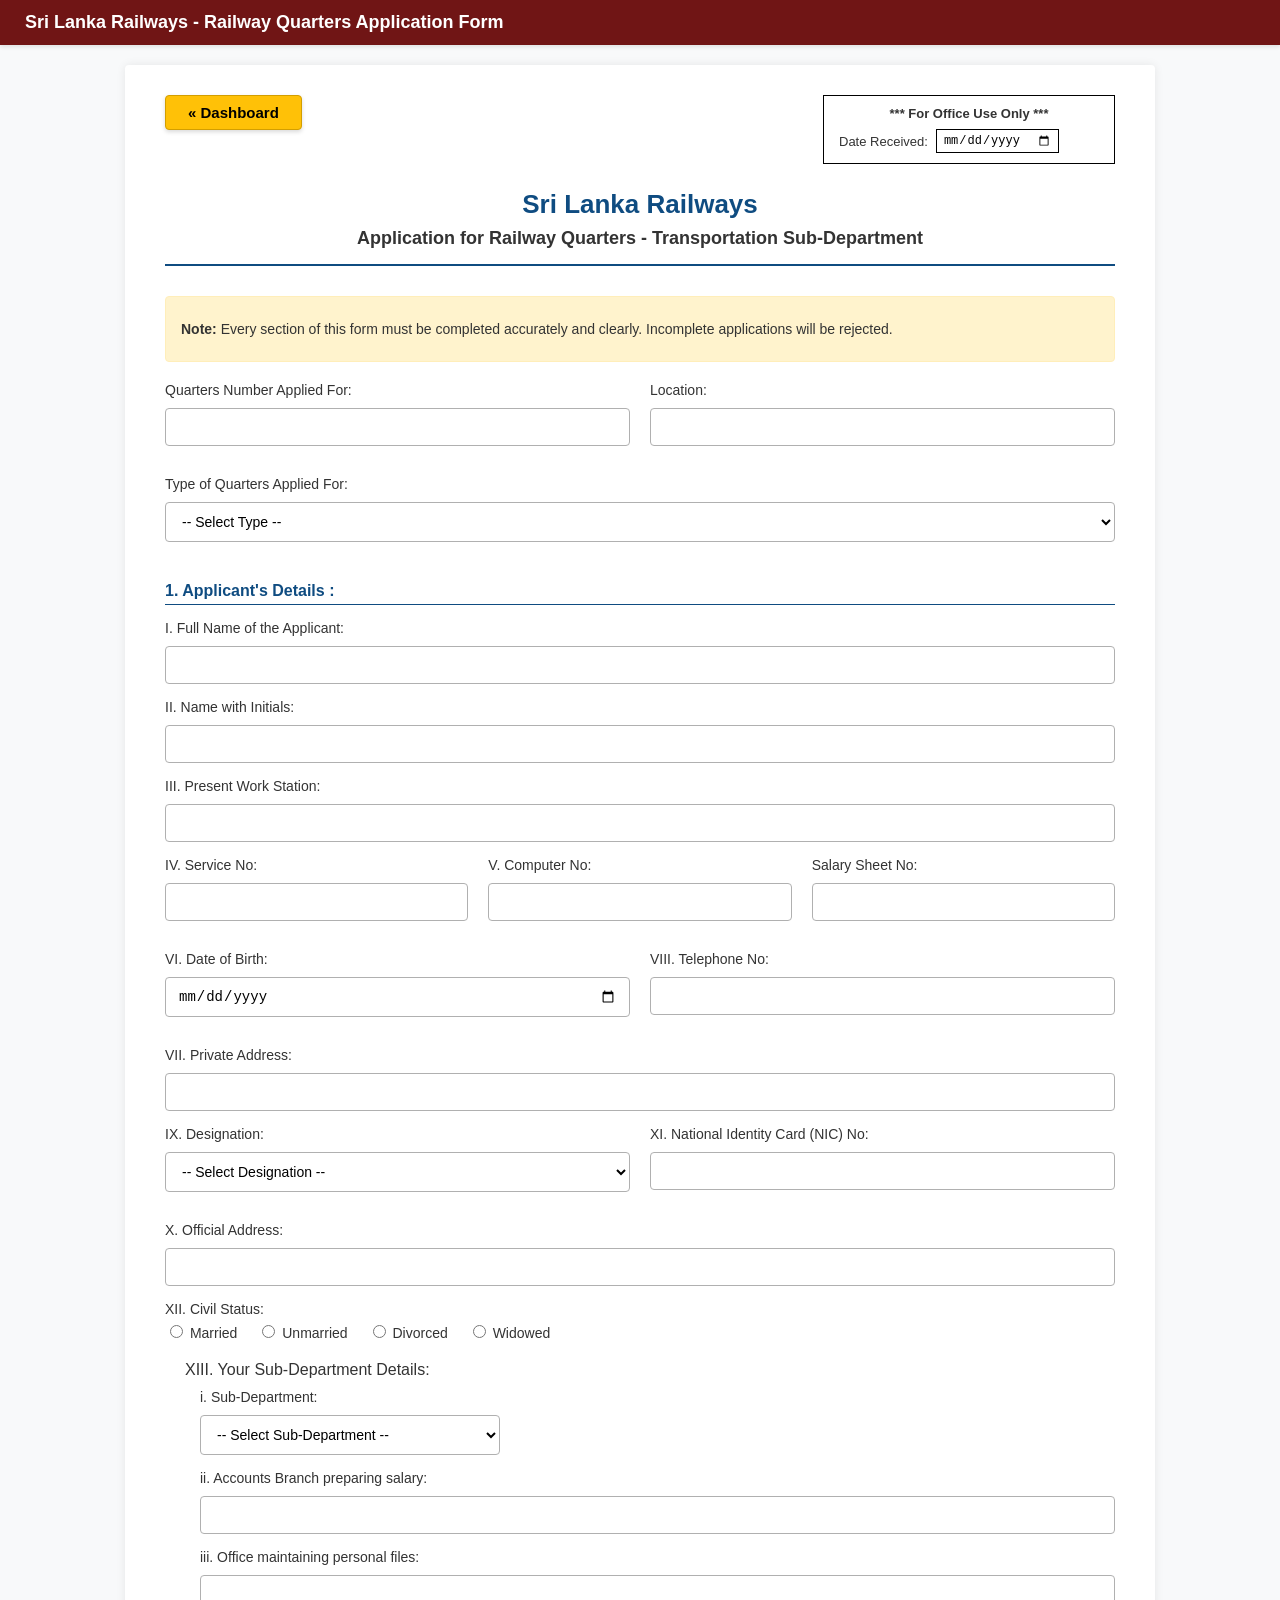
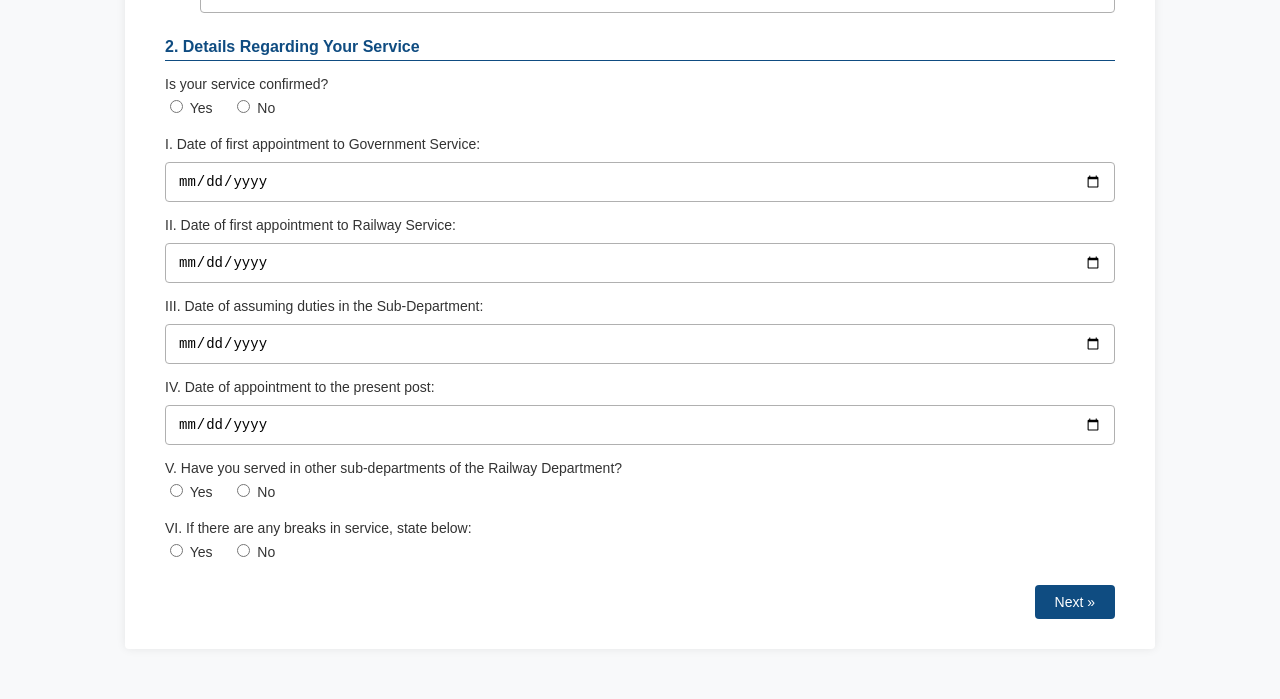
<file: src/views/application/index_en.html>
<!DOCTYPE html>
<html lang="en">
<head>
    <meta charset="UTF-8">
    <meta name="viewport" content="width=device-width, initial-scale=1.0">
    <title>Sri Lanka Railways - Railway Quarters Application Form</title>
    <link rel="stylesheet" href="style.css">
</head>
<body>

    <div class="top-navbar">
        Sri Lanka Railways - Railway Quarters Application Form
    </div>

    <div class="application-container">
        
        <div class="header-action-row">
            <div>
                <button type="button" class="back-btn-top">&laquo; Dashboard</button>
            </div>
            <div class="office-use-box">
                <div class="office-title">*** For Office Use Only ***</div>
                <div class="office-field">
                    <label>Date Received:</label>
                    <input type="date" class="form-input-date-sm">
                </div>
            </div>
        </div>

        <div class="main-title-container">
            <h1>Sri Lanka Railways</h1>
            <h2>Application for Railway Quarters - Transportation Sub-Department</h2>
        </div>

        <form id="railway-form-en">
            
            <div id="page-1" class="page-section">

                <div class="note-box">
                    <p><strong>Note:</strong> Every section of this form must be completed accurately and clearly. Incomplete applications will be rejected.</p>
                </div>

                <div class="form-row top-row">
                    <div class="form-group">
                        <label>Quarters Number Applied For:</label>
                        <input type="text" name="quarter_number" class="table-input" style="padding: 10px; font-size: 14px; width: 100%;">
                    </div>
                    <div class="form-group">
                        <label>Location:</label>
                        <input type="text" name="location" class="table-input" style="padding: 10px; font-size: 14px; width: 100%;">
                    </div>
                </div>

                <div class="form-row">
                    <div class="form-group full-width">
                        <label for="house-type">Type of Quarters Applied For:</label>
                        <select id="house-type" name="house_type" class="dropdown-select">
                            <option value="" disabled selected>-- Select Type --</option>
                        </select>
                    </div>
                </div>

                <div class="section-title">1. Applicant's Details :</div>
                
                <div class="form-group">
                    <label>I. Full Name of the Applicant:</label>
                    <input type="text" name="applicant_name" class="table-input" style="padding: 10px; font-size: 14px; width: 100%;">
                </div>
                
                <div class="form-group">
                    <label>II. Name with Initials:</label>
                    <input type="text" name="applicant_name_with_initials" class="table-input" style="padding: 10px; font-size: 14px; width: 100%;">
                </div>

                <div class="form-group">
                    <label>III. Present Work Station:</label>
                    <input type="text" name="present_work_station" class="table-input" style="padding: 10px; font-size: 14px; width: 100%;">
                </div>

                <div class="form-row">
                    <div class="form-group">
                        <label>IV. Service No:</label>
                         <input type="text" name="spouse_service_number" class="table-input" style="padding: 10px; font-size: 14px; width: 100%;">
                    </div>
                    <div class="form-group">
                        <label>V. Computer No:</label>
                        <input type="text" name="computer_number" class="table-input" style="padding: 10px; font-size: 14px; width: 100%;">
                    </div>
                    <div class="form-group">
                        <label>Salary Sheet No:</label>
                        <input type="text" name="salary_sheet_number" class="table-input" style="padding: 10px; font-size: 14px; width: 100%;">
                    </div>
                </div>

                <div class="form-row">
                    <div class="form-group">
                        <label for="dob">VI. Date of Birth:</label>
                        <input type="date" id="dob" name="dob" class="form-input-date">
                    </div>
                    <div class="form-group">
                        <label>VIII. Telephone No:</label>
                        <input type="text" name="telephone_number" class="table-input" style="padding: 10px; font-size: 14px; width: 100%;">
                    </div>
                </div>

                <div class="form-group">
                    <label>VII. Private Address:</label>
                    <input type="text" name="private_address" class="table-input" style="padding: 10px; font-size: 14px; width: 100%;">
                </div>

                <div class="form-row">
                    <div class="form-group">
                        <label>IX. Designation:</label>
                        <select id="designation" name="designation" class="dropdown-select">
                            <option value="" disabled selected>-- Select Designation --</option>
                        </select>
                    </div>
                    <div class="form-group">
                        <label>XI. National Identity Card (NIC) No:</label>
                         <input type="text" name="spouse_national_id" class="table-input" style="padding: 10px; font-size: 14px; width: 100%;">
                    </div>
                </div>

                <div class="form-group">
                    <label>X. Official Address:</label>
                    <input type="text" name="official_address" class="table-input" style="padding: 10px; font-size: 14px; width: 100%;">
                </div>

                <div class="form-group full-width">
                    <label>XII. Civil Status:</label>
                    <div class="radio-group">
                        <label class="radio-label"><input type="radio" name="civil_status" value="Married" onclick="handleCivilStatus('Married')"> Married</label>
                        <label class="radio-label"><input type="radio" name="civil_status" value="Unmarried" onclick="handleCivilStatus('Unmarried')"> Unmarried</label>
                        <label class="radio-label"><input type="radio" name="civil_status" value="Divorced" onclick="handleCivilStatus('Divorced')"> Divorced</label>
                        <label class="radio-label"><input type="radio" name="civil_status" value="Widowed" onclick="handleCivilStatus('Widowed')"> Widowed</label>
                    </div>
                </div>

                <div class="sub-section">
                    <label>XIII. Your Sub-Department Details:</label>
                    <div class="form-group indent">
                        <label>i. Sub-Department:</label>
                        <select name="sub_department" class="dropdown-select inline-select">
                            <option value="" disabled selected>-- Select Sub-Department --</option>
                        </select>
                    </div>
                    <div class="form-group indent">
                        <label>ii. Accounts Branch preparing salary:</label>
                        <input type="text" name="accounts_branch" class="table-input" style="padding: 10px; font-size: 14px; width: 100%;">
                    </div>
                    <div class="form-group indent">
                        <label>iii. Office maintaining personal files:</label>
                        <input type="text" name="personal_files_office" class="table-input" style="padding: 10px; font-size: 14px; width: 100%;">
                    </div>
                </div>

                <div class="section-title">2. Details Regarding Your Service</div>
                
                <div class="form-group full-width">
                    <label>Is your service confirmed?</label>
                    <div class="radio-group">
                        <label class="radio-label"><input type="radio" name="is_permanent" value="yes" onclick="toggleContainer('permanent-date-group', true)"> Yes</label>
                        <label class="radio-label"><input type="radio" name="is_permanent" value="no" onclick="toggleContainer('permanent-date-group', false)" > No</label>
                    </div>
                </div>

                <div id="permanent-date-group" class="form-row" style="display: none;">
                    <div class="form-group">
                        <label for="confirmed-date">Date of confirmation in service:</label>
                        <input type="date" id="confirmed-date" name="confirmed_date" class="form-input-date">
                    </div>
                </div>

                <div class="form-group">
                    <label for="gov-date">I. Date of first appointment to Government Service:</label>
                    <input type="date" id="gov-date" name="gov_date" class="form-input-date">
                </div>
                <div class="form-group">
                    <label for="railway-date">II. Date of first appointment to Railway Service:</label>
                    <input type="date" id="railway-date" name="railway_date" class="form-input-date">
                </div>
                <div class="form-group">
                    <label for="subdept-date">III. Date of assuming duties in the Sub-Department:</label>
                    <input type="date" id="subdept-date" name="subdept_date" class="form-input-date">
                </div>
                <div class="form-group">
                    <label for="current-post-date">IV. Date of appointment to the present post:</label>
                    <input type="date" id="current-post-date" name="current_post_date" class="form-input-date">
                </div>

                <div class="form-group full-width">
                    <label>V. Have you served in other sub-departments of the Railway Department?</label>
                    <div class="radio-group">
                        <label class="radio-label"><input type="radio" name="other_subdept" value="yes" onclick="toggleTable('table-v', true)"> Yes</label>
                        <label class="radio-label"><input type="radio" name="other_subdept" value="no" onclick="toggleTable('table-v', false)" > No</label>
                    </div>
                </div>

                <div id="table-v" class="conditional-table" style="display: none;">
                    <table class="custom-table">
                        <thead>
                            <tr>
                                <th>Sub-Department</th>
                                <th>From</th>
                                <th>To</th>
                            </tr>
                        </thead>
                        <tbody>
                            <tr>
                                <td><select class="dropdown-select table-select"><option value="" disabled selected>-- Select --</option></select></td>
                                <td><input type="date" class="form-input-date"></td>
                                <td><input type="date" class="form-input-date"></td>
                            </tr>
                            <tr>
                                <td><select class="dropdown-select table-select"><option value="" disabled selected>-- Select --</option></select></td>
                                <td><input type="date" class="form-input-date"></td>
                                <td><input type="date" class="form-input-date"></td>
                            </tr>
                        </tbody>
                    </table>
                </div>

                <div class="form-group full-width">
                    <label>VI. If there are any breaks in service, state below:</label>
                    <div class="radio-group">
                        <label class="radio-label"><input type="radio" name="service_breaks" value="yes" onclick="toggleTable('table-vi', true)"> Yes</label>
                        <label class="radio-label"><input type="radio" name="service_breaks" value="no" onclick="toggleTable('table-vi', false)"> No</label>
                    </div>
                </div>

                <div id="table-vi" class="conditional-table" style="display: none;">
                    <table class="custom-table">
                        <thead>
                            <tr>
                                <th>Sub-Department</th>
                                <th>From</th>
                                <th>To</th>
                            </tr>
                        </thead>
                        <tbody>
                            <tr>
                                <td><select class="dropdown-select table-select"><option value="" disabled selected>-- Select --</option></select></td>
                                <td><input type="date" class="form-input-date"></td>
                                <td><input type="date" class="form-input-date"></td>
                            </tr>
                            <tr>
                                <td><select class="dropdown-select table-select"><option value="" disabled selected>-- Select --</option></select></td>
                                <td><input type="date" class="form-input-date"></td>
                                <td><input type="date" class="form-input-date"></td>
                            </tr>
                        </tbody>
                    </table>
                </div>

                <div class="button-container" style="margin-top: 20px; text-align: right;">
                    <button type="button" class="nav-btn" onclick="changePage('page-1', 'page-2')">Next &raquo;</button>
                </div>
            </div>

            <div id="page-2" class="page-section" style="display: none;">
                
                <div id="married-sections" style="display: none;">
                    <div class="section-title">3. Details of Children</div>
                    
                    <div class="form-group full-width">
                        <label>I. If you have children, whether they will reside with you:</label>
                        <div class="radio-group">
                            <label class="radio-label"><input type="radio" name="has_children" value="yes" onclick="toggleContainer('children-details', true)"> Yes</label>
                            <label class="radio-label"><input type="radio" name="has_children" value="no" onclick="toggleContainer('children-details', false)" > No</label>
                        </div>
                    </div>

                    <div id="children-details" style="display: none;">
                        <div class="form-group">
                            <label>II. Details of children:</label>
                            <table class="custom-table" style="margin-top: 10px;">
                                <thead>
                                    <tr>
                                        <th>Full Name</th>
                                        <th>Gender</th>
                                        <th>Date of Birth</th>
                                        <th>Civil Status</th>
                                    </tr>
                                </thead>
                                <tbody>
                                    <tr>
                                        <td><input type="text" class="table-input"></td>
                                        <td>
                                            <select class="dropdown-select table-select">
                                                <option value="" disabled selected>-- Select --</option>
                                                <option value="Female">Female</option>
                                                <option value="Male">Male</option>
                                            </select>
                                        </td>
                                        <td><input type="date" class="form-input-date"></td>
                                        <td>
                                            <select class="dropdown-select table-select">
                                                <option value="" disabled selected>-- Select --</option>
                                                <option value="Unmarried">Unmarried</option>
                                                <option value="Married">Married</option>
                                                <option value="Divorced">Divorced</option>
                                                <option value="Widowed">Widowed</option>
                                            </select>
                                        </td>
                                    </tr>
                                    <tr>
                                        <td><input type="text" class="table-input"></td>
                                        <td>
                                            <select class="dropdown-select table-select">
                                                <option value="" disabled selected>-- Select --</option>
                                                <option value="Female">Female</option>
                                                <option value="Male">Male</option>
                                            </select>
                                        </td>
                                        <td><input type="date" class="form-input-date"></td>
                                        <td>
                                            <select class="dropdown-select table-select">
                                                <option value="" disabled selected>-- Select --</option>
                                                <option value="Unmarried">Unmarried</option>
                                                <option value="Married">Married</option>
                                                <option value="Divorced">Divorced</option>
                                                <option value="Widowed">Widowed</option>
                                            </select>
                                        </td>
                                    </tr>
                                    <tr>
                                        <td><input type="text" class="table-input"></td>
                                        <td>
                                            <select class="dropdown-select table-select">
                                                <option value="" disabled selected>-- Select --</option>
                                                <option value="Female">Female</option>
                                                <option value="Male">Male</option>
                                            </select>
                                        </td>
                                        <td><input type="date" class="form-input-date"></td>
                                        <td>
                                            <select class="dropdown-select table-select">
                                                <option value="" disabled selected>-- Select --</option>
                                                <option value="Unmarried">Unmarried</option>
                                                <option value="Married">Married</option>
                                                <option value="Divorced">Divorced</option>
                                                <option value="Widowed">Widowed</option>
                                            </select>
                                        </td>
                                    </tr>
                                    <tr>
                                        <td><input type="text" class="table-input"></td>
                                        <td>
                                            <select class="dropdown-select table-select">
                                                <option value="" disabled selected>-- Select --</option>
                                                <option value="Female">Female</option>
                                                <option value="Male">Male</option>
                                            </select>
                                        </td>
                                        <td><input type="date" class="form-input-date"></td>
                                        <td>
                                            <select class="dropdown-select table-select">
                                                <option value="" disabled selected>-- Select --</option>
                                                <option value="Unmarried">Unmarried</option>
                                                <option value="Married">Married</option>
                                                <option value="Divorced">Divorced</option>
                                                <option value="Widowed">Widowed</option>
                                            </select>
                                        </td>
                                    </tr>
                                </tbody>
                            </table>
                            <p class="note-text">(If a child employed in the government service is intended to be accommodated, special permission must be obtained.)</p>
                        </div>
                    </div>

                    <div class="section-title">4. Details of Spouse (Wife / Husband) :</div>
                    
                    <div class="form-group full-width">
                        <label>If spouse is alive, whether residing with you:</label>
                        <div class="radio-group">
                            <label class="radio-label"><input type="radio" name="has_spouse" value="yes" onclick="toggleContainer('spouse-details', true)"> Yes</label>
                            <label class="radio-label"><input type="radio" name="has_spouse" value="no" onclick="toggleContainer('spouse-details', false)"> No</label>
                        </div>
                    </div>

                    <div id="spouse-details" style="display: none;">
                        <div class="form-row">
                            <div class="form-group">
                                <label>I. Full Name:</label>
                                <input type="text" name="spouse_name" class="table-input" style="padding: 10px; font-size: 14px; width: 100%;">
                            </div>
                            <div class="form-group">
                                <label>II. NIC No:</label>
                                <input type="text" name="spouse_national_id" class="table-input" style="padding: 10px; font-size: 14px; width: 100%;">
                            </div>
                        </div>

                        <div class="form-group">
                            <label>III. Occupation:</label>
                            <input type="text" name="spouse_occupation" class="table-input" style="padding: 10px; font-size: 14px; width: 100%;">
                        </div>

                        <div class="form-group">
                            <label>IV. Whether spouse will come to reside if quarters are allotted:</label>
                            <div class="radio-group" style="margin-top: 5px;">
                                <label class="radio-label"><input type="radio" name="spouse_moving" value="Will Come"> Yes</label>
                                <label class="radio-label"><input type="radio" name="spouse_moving" value="Will Not Come"> No</label>
                            </div>
                        </div>

                        <div class="section-title">5. If Spouse is in Government Service :</div>
                        
                        <div class="form-group full-width">
                            <label>Is spouse employed in Government Service?</label>
                            <div class="radio-group">
                                <label class="radio-label"><input type="radio" name="spouse_gov_job" value="yes" onclick="toggleContainer('gov-spouse-details', true)"> Yes</label>
                                <label class="radio-label"><input type="radio" name="spouse_gov_job" value="no" onclick="toggleContainer('gov-spouse-details', false)"> No</label>
                            </div>
                        </div>

                        <div id="gov-spouse-details" style="display: none;">
                            <div class="form-row" style="margin-top: 10px;">
                                <div class="form-group">
                                    <label>I. Department:</label>
                                    <input type="text" name="spouse_department" class="table-input" style="padding: 10px; font-size: 14px; width: 100%;">
                                </div>
                                <div class="form-group">
                                    <label>Service No:</label>
                                    <input type="text" name="spouse_service_number" class="table-input" style="padding: 10px; font-size: 14px; width: 100%;">
                                </div>
                            </div>

                            <div class="form-group">
                                <label>II. Designation:</label>
                                <input type="text" name="spouse_position" class="table-input" style="padding: 10px; font-size: 14px; width: 100%;">
                            </div>

                            <div class="form-group">
                                <label>III. Head of Institution and Address:</label>
                                <input type="text" name="spouse_head_institution" class="table-input" style="padding: 10px; font-size: 14px; width: 100%;">
                            </div>

                            <div class="form-group">
                                <label>IV. Present Work Station and Address:</label>
                                <input type="text" name="spouse_work_station" class="table-input" style="padding: 10px; font-size: 14px; width: 100%;">
                            </div>

                            <div class="form-group">
                                <label>V. Present Annual Salary:</label>
                                <input type="text" name="spouse_annual_salary" class="table-input" style="padding: 10px; font-size: 14px; width: 100%;">
                            </div>
                        </div>
                    </div>
                </div>

                <div class="section-title">6. Permanent Residence :</div>
                
                <div class="form-group">
                    <label>I. Address of Permanent Residence:</label>
                    <input type="text" name="permanent_address" class="table-input" style="padding: 10px; font-size: 14px; width: 100%;">
                </div>

                <div class="form-row">
                    <div class="form-group">
                        <label>II. Are you the owner of it?</label>
                        <div class="radio-group" style="margin-top: 5px;">
                            <label class="radio-label"><input type="radio" name="owner_is_self" value="yes"> Yes</label>
                            <label class="radio-label"><input type="radio" name="owner_is_self" value="no"> No</label>
                        </div>
                        <div style="margin-top: 10px;">
                            <label style="display: block; margin-bottom: 5px;">If not, relationship to the owner:</label>
                            <input type="text" name="owner_relationship" class="table-input" style="padding: 10px; font-size: 14px; width: 100%;">
                        </div>
                    </div>
                    <div class="form-group">
                        <label>III. Do you commute to work from there?</label>
                        <div class="radio-group" style="margin-top: 5px;">
                            <label class="radio-label"><input type="radio" name="commute_from_home" value="yes"> Yes</label>
                            <label class="radio-label"><input type="radio" name="commute_from_home" value="no"> No</label>
                        </div>
                    </div>
                </div>

                <div class="form-row">
                    <div class="form-group">
                        <label for="permanent-district">IV. Permanent District:</label>
                        <select id="permanent-district" name="permanent_district" class="dropdown-select">
                            <option value="" disabled selected>-- Select District --</option>
                            <option value="Colombo">Colombo</option>
                            <option value="Gampaha">Gampaha</option>
                            <option value="Kalutara">Kalutara</option>
                            <option value="Kandy">Kandy</option>
                        </select>
                    </div>
                    <div class="form-group">
                        <label>V. Nearest major city and distance from it:</label>
                        <input type="number" id="nearest-city-distance" name="nearest_city_distance" class="table-input" min="0" step="1" placeholder="(km)">
                    </div>
                </div>

                <div class="form-group">
                    <label>VI. Distance from branch post/station to workplace:</label>
                    <input type="number" id="branch-to-work-distance" name="branch_to_work_distance" class="table-input" min="0" step="1" style="max-width: 200px; margin-left: 10px;" placeholder="(km)">
                </div>

                <div class="section-title">7. If Currently Residing in a Rented House :</div>
                
                <div class="form-group full-width">
                    <label>Are you currently residing in a rented house?</label>
                    <div class="radio-group">
                        <label class="radio-label"><input type="radio" name="is_rented_house" value="yes" onclick="toggleContainer('rented-house-details', true)"> Yes</label>
                        <label class="radio-label"><input type="radio" name="is_rented_house" value="no" onclick="toggleContainer('rented-house-details', false)"> No</label>
                    </div>
                </div>

                <div id="rented-house-details" style="display: none;">
                    <div class="form-row">
                        <div class="form-group">
                            <label>I. Owner's Name:</label>
                            <input type="text" name="owner_name" class="table-input" style="padding: 10px; font-size: 14px; width: 100%;">
                        </div>
                        <div class="form-group">
                            <label>II. Location:</label>
                            <input type="text" name="spouse_location" class="table-input" style="padding: 10px; font-size: 14px; width: 100%;">
                        </div>
                    </div>

                    <div class="form-group">
                        <label>III. Address:</label>
                        <input type="text" name="owner_address" class="table-input" style="padding: 10px; font-size: 14px; width: 100%;">
                    </div>

                    <div class="form-row">
                        <div class="form-group">
                            <label for="rent-date">IV. Date of occupancy:</label>
                            <input type="date" id="rent-date" name="rent_date" class="form-input-date">
                        </div>
                        <div class="form-group">
                            <label>V. Monthly rent paid:</label>
                            <input type="text" name="monthly_rent" class="table-input" style="padding: 10px; font-size: 14px; width: 100%;">
                        </div>
                    </div>
                </div>

                <div class="button-container space-between" style="margin-top: 20px; display: flex; justify-content: space-between;">
                    <button type="button" class="nav-btn" onclick="changePage('page-2', 'page-1')">&laquo; Back</button>
                    <button type="button" class="nav-btn" onclick="changePage('page-2', 'page-3')">Next &raquo;</button>
                </div>
            </div>

            <div id="page-3" class="page-section" style="display: none;">
                
                <div class="section-title">8. If you suffer from walking difficulties, disability or illness, please state below.</div>
                
                <div class="form-group full-width">
                    <div class="radio-group" style="margin-bottom: 10px;">
                        <label class="radio-label"><input type="radio" name="has_disability" value="yes" onclick="toggleContainer('disability-details', true)"> Yes</label>
                        <label class="radio-label"><input type="radio" name="has_disability" value="no" onclick="toggleContainer('disability-details', false)"> No</label>
                    </div>
                </div>

                <div id="disability-details" style="display: none;">
                    <div class="form-group">
                        <label>Details of illness and its nature:</label>
                        <input type="text" name="disability_details" class="table-input" style="padding: 10px; font-size: 14px; width: 100%;">
                    </div>
                    <div class="form-group" style="margin-top: 10px;">
                        <label for="medical-cert">Upload Government Medical Certificate:</label>
                        <input type="file" id="medical-cert" name="medical_cert" class="form-input" accept=".pdf, .jpg, .jpeg, .png">
                    </div>
                    <p class="note-text">(The disease and its nature must be certified by a Government Medical Certificate)</p>
                </div>

                <div class="section-title">9. If you have previously resided in a Railway Quarters :</div>
                
                <div class="form-row">
                    <div class="form-group">
                        <label>I. Quarters Number:</label>
                        <input type="text" name="quarters_number" class="table-input" style="padding: 10px; font-size: 14px; width: 100%;">
                    </div>
                    <div class="form-group">
                        <label for="moved-out-date">Date Vacated:</label>
                        <input type="date" id="moved-out-date" name="moved_out_date" class="form-input-date">
                    </div>
                </div>

                <div class="form-group">
                    <label>Reason for vacating:</label>
                    <input type="text" name="vacating_reason" class="table-input" style="padding: 10px; font-size: 14px; width: 100%;">
                </div>

                <div class="form-group full-width">
                    <label>II. Have you previously rejected a railway quarters allocated to you?</label>
                    <div class="radio-group" style="margin-top: 5px; margin-bottom: 10px;">
                        <label class="radio-label"><input type="radio" name="rejected_quarters" value="yes" onclick="toggleContainer('rejected-details', true)"> Yes</label>
                        <label class="radio-label"><input type="radio" name="rejected_quarters" value="no" onclick="toggleContainer('rejected-details', false)"> No</label>
                    </div>
                </div>

                <div id="rejected-details" style="display: none;">
                    <div class="form-group">
                        <label>If so, details thereof:</label>
                        <input type="text" name="rejected_details" class="table-input" style="padding: 10px; font-size: 14px; width: 100%;">
                    </div>
                </div>

                <div class="form-group full-width">
                    <label>III. Have you previously submitted an application to obtain railway quarters?</label>
                    <div class="radio-group" style="margin-top: 5px;">
                        <label class="radio-label"><input type="radio" name="applied_before" value="yes" onclick="toggleContainer('applied-before-details', true)"> Yes</label>
                        <label class="radio-label"><input type="radio" name="applied_before" value="no" onclick="toggleContainer('applied-before-details', false)"> No</label>
                    </div>
                </div>

                <div id="applied-before-details" style="display: none;">
                    <div class="form-row" style="margin-top: 10px;">
                        <div class="form-group">
                            <label for="applied-date">Date Applied:</label>
                            <input type="date" id="applied-date" name="applied_date" class="form-input-date">
                        </div>
                        <div class="form-group">
                            <label>Type of Quarters:</label>
                            <input type="text" name="quarters_type" class="table-input" style="padding: 10px; font-size: 14px; width: 100%;">
                        </div>
                    </div>
                    <div class="form-group">
                        <label>Location:</label>
                        <input type="text" name="quarters_location" class="table-input" style="padding: 10px; font-size: 14px; width: 100%;">
                    </div>
                </div>

                <div class="section-title">10. Declaration :</div>
                <div class="form-group full-width declaration-text" style="font-size: 14px; line-height: 1.8;">
                    <p>If railway quarters are allocated to me,</p>
                    <p>I. I will reside with my family members,</p>
                    <p>II. I will not accommodate maintenance workers or outsiders without notice,</p>
                    <p>III. If facts mentioned in this application (change of Grade, birth of children, marriages, deaths, divorces, spouse employment) change hereafter, I will report them,</p>
                    <p>IV. Subject to the condition of vacating and handing over these quarters along with my dependents upon notice by the department or when required, I accept them.</p>
                    
                    <div style="margin-top: 15px; display: inline-block;">
                        I hereby declare that the information provided above is true and correct, and I am aware that making a false statement may render me liable to punishment or disciplinary action. I also certify that I am not currently the main occupant of another railway quarters. A copy of the salary sheet for the month of 
                        
                        <select name="declaration_month" class="dropdown-select inline-select-sm" required>
                            <option value="" disabled selected>-- Month --</option>
                            <option value="January">January</option>
                            <option value="February">February</option>
                            <option value="March">March</option>
                            <option value="April">April</option>
                            <option value="May">May</option>
                            <option value="June">June</option>
                            <option value="July">July</option>
                            <option value="August">August</option>
                            <option value="September">September</option>
                            <option value="October">October</option>
                            <option value="November">November</option>
                            <option value="December">December</option>
                        </select> 
                        in the year 
                        
                        <select name="declaration_year" class="dropdown-select inline-select-sm" required>
                            <option value="" disabled selected>-- Year --</option>
                            <option value="2024">2024</option>
                            <option value="2025">2025</option>
                            <option value="2026">2026</option>
                            <option value="2027">2027</option>
                            <option value="2028">2028</option>
                        </select> 
                        is attached herewith.
                    </div>
                </div>

                <div class="form-row" style="margin-top: 20px;">
                    <div class="form-group">
                        <label for="page3-date">Date:</label>
                        <input type="date" id="page3-date" name="page3_date" class="form-input-date">
                    </div>
                </div>

                <!-- 1. Deputy Superintendent (Transportation) Colombo Approval Section -->
                <div id="print-approval-section" style="margin-top: 40px; border-top: 2px dashed #333; padding-top: 20px;">
    <fieldset style="border: 1px solid #ccc; padding: 20px; border-radius: 5px;">
        <legend style="font-weight: bold; color: #0f4c81; padding: 0 10px;">
            Deputy Superintendent (Transportation) Colombo
        </legend>
                        <p class="text-sm font-medium text-gray-700 mt-2 mb-3">To the best of my knowledge,</p>
                        <ul class="text-sm text-gray-700 space-y-2 list-disc list-inside mb-5 pl-2">
                            <li>The above-mentioned information is correct / corrected as appropriate,</li>
                            <li>The applicant / spouse or children do / do not possess residential property within 15 miles,</li>
                            <li>I hereby recommend / do not recommend this housing application of the applicant.</li>
                        </ul>

                        <div style="margin-bottom: 15px;">
                            <label style="display: block; font-weight: bold; margin-bottom: 5px;">අයදුම් කරන නිවාස වර්ගය හා අංකය:</label>
            <input type="text" style="width: 100%; padding: 8px; border: 1px solid #ccc;" readonly>
        </div>
                        
                        <div style="margin-bottom: 15px;">
            <label style="display: block; font-weight: bold; margin-bottom: 5px;">Essentiality to service and other remarks if any (e.g., Night Shift duties):</label>
            <textarea rows="2" style="width: 100%; padding: 8px; border: 1px solid #ccc;" readonly></textarea>
        </div>

        <div style="display: flex; justify-content: space-between; align-items: center; margin-top: 20px;">
            <div>
                <label for="applied-date">Date of Application:</label>
                <input type="date" id="applied-date" name="applied_date" class="form-input-date">
            </div>
        </div>
                    </fieldset>
                </div>
            
               <!-- 2. Subject Clerk's Recommendation Based on Personal File -->
                <div class="clerk-approval-section">
                <div id="print-approval-section" style="margin-top: 40px; border-top: 2px dashed #333; padding-top: 20px;">
                     <fieldset style="border: 1px solid #ccc; padding: 20px; border-radius: 5px;">
                     <legend style="font-weight: bold; color: #0f4c81; padding: 0 10px;">
                              Subject Clerk's Recommendation Based on Personal File
                      </legend>


                        <p class="text-sm font-bold text-gray-800 mt-2 mb-4">Recommendation regarding the eligibility of the above-mentioned housing applicant to obtain a Government / Railway Quarters:</p>
                        
                        <!-- Question I -->
                        <div class="mb-3 text-sm">
                            <p class="font-semibold text-gray-700 mb-1">I. Has the right to Government / Railway quarters been forfeited due to a disciplinary order?</p>
                            <div class="flex gap-6 pl-2">
                                <label class="flex items-center gap-2 cursor-pointer"><input type="radio" name="clerk_rec_forfeit" value="Yes" class="text-[#0f4c81]"> Yes</label>
                                <label class="flex items-center gap-2 cursor-pointer"><input type="radio" name="clerk_rec_forfeit" value="No" class="text-[#0f4c81]"> No</label>
                            </div>
                        </div>

                        <!-- Question II -->
                        <div class="mb-3 text-sm">
                            <label class="block font-semibold text-gray-700 mb-1">II. If yes, the date on which the disciplinary order expires:</label>
                            <input type="date" name="house_vacated_date" class="w-full sm:w-1/3 px-3 py-1.5 border border-gray-300 rounded text-sm bg-gray-50">
                        </div>

                        <!-- Question III -->
                        <div class="mb-3 text-sm">
                            <p class="font-semibold text-gray-700 mb-1">III. Is he/she a recipient of a Mihindusethpura housing scheme?</p>
                            <div class="flex gap-6 pl-2">
                                <label class="flex items-center gap-2 cursor-pointer"><input type="radio" name="clerk_rec_waitlist" value="Yes" class="text-[#0f4c81]"> Yes</label>
                                <label class="flex items-center gap-2 cursor-pointer"><input type="radio" name="clerk_rec_waitlist" value="No" class="text-[#0f4c81]"> No</label>
                            </div>
                        </div>

                        <!-- Question IV -->
                        <div class="mb-3 text-sm">
                            <p class="font-semibold text-gray-700 mb-1">IV. Residing / Not residing in another Government / Railway quarters according to the personal file?</p>
                            <div class="flex gap-6 pl-2">
                                <label class="flex items-center gap-2 cursor-pointer"><input type="radio" name="is_another_residence_permanent" value="Yes" class="text-[#0f4c81]"> Yes</label>
                                <label class="flex items-center gap-2 cursor-pointer"><input type="radio" name="is_not_another_residence_permanent" value="No" class="text-[#0f4c81]"> No</label>
                            </div>
                        </div>

                        <!-- Question V -->
                         <div class="mb-6" style="margin-bottom: 24px;">
            <label class="block text-sm font-semibold text-gray-700 mb-2" style="line-height: 1.5;">V. වෙනත් කරුණු:</label>
            <textarea name="clerk_rec_other_notes" rows="2" class="w-full px-3 py-2 border border-gray-300 rounded-md shadow-sm focus:outline-none focus:ring-2 focus:ring-[#0f4c81] text-sm" style="margin-top: 8px; width: 100%;"></textarea>
        </div>


                        <!-- Cabinet Number -->
                        <div class="text-sm">
                            <label class="block font-semibold text-gray-700 mb-1">Cabinet Number:</label>
                            <input type="text" name="clerk_reg_no" class="w-full sm:w-1/3 px-3 py-1.5 border border-gray-300 rounded text-sm bg-gray-50">
                        </div>
            <div>
                <button type="button" class="bg-[#0f4c81] hover:bg-[#0b3961] text-white font-medium text-sm px-6 py-2.5 rounded-md shadow transition duration-150">
                    Approved
                </button>
            </div>
        </div>
    </fieldset>
                </div>

                <div class="button-container space-between" style="margin-top: 25px; display: flex; justify-content: space-between;">
                    <button type="button" class="nav-btn" onclick="changePage('page-3', 'page-2')">&laquo; Back</button>
                    <div>
                        <button type="button" class="nav-btn print-btn" onclick="window.print()" style="background-color: #28a745; color: white; margin-right: 10px;">Print to PDF</button>
                        <button type="submit" class="submit-btn" style="background-color: #007bff; color: white; padding: 10px 20px; border: none; cursor: pointer;">Submit Application</button>
                    </div>
                </div>

        </form>


    <script>
        let currentPage = 1;

        function changePage(currentId, targetId) {
            document.getElementById(currentId).style.display = 'none';
            document.getElementById(targetId).style.display = 'block';
            
            if(targetId === 'page-1') currentPage = 1;
            else if(targetId === 'page-2') currentPage = 2;
            else if(targetId === 'page-3') currentPage = 3;

            window.scrollTo(0, 0);
        }

        function handleTopBack() {
            if (currentPage === 2) {
                changePage('page-2', 'page-1');
            } else if (currentPage === 3) {
                changePage('page-3', 'page-2');
            } else {
                alert('You are already on the first page.');
            }
        }

        function toggleTable(tableId, show) {
            const tableDiv = document.getElementById(tableId);
            tableDiv.style.display = show ? "block" : "none";
        }

        function toggleContainer(containerId, show) {
            const container = document.getElementById(containerId);
            container.style.display = show ? "block" : "none";
        }

        function handleCivilStatus(status) {
            const marriedSections = document.getElementById('married-sections');
            if (status === 'Married' || status === 'Unmarried' || status === 'Divorced' || status === 'Widowed') {
                marriedSections.style.display = 'block';
            } else {
                marriedSections.style.display = 'none';
            }
        }

        document.getElementById('railway-form-en').addEventListener('submit', function(e) {
            e.preventDefault();
            alert('Application submitted successfully!');
        });
    </script>
</body>
</html>
</file>
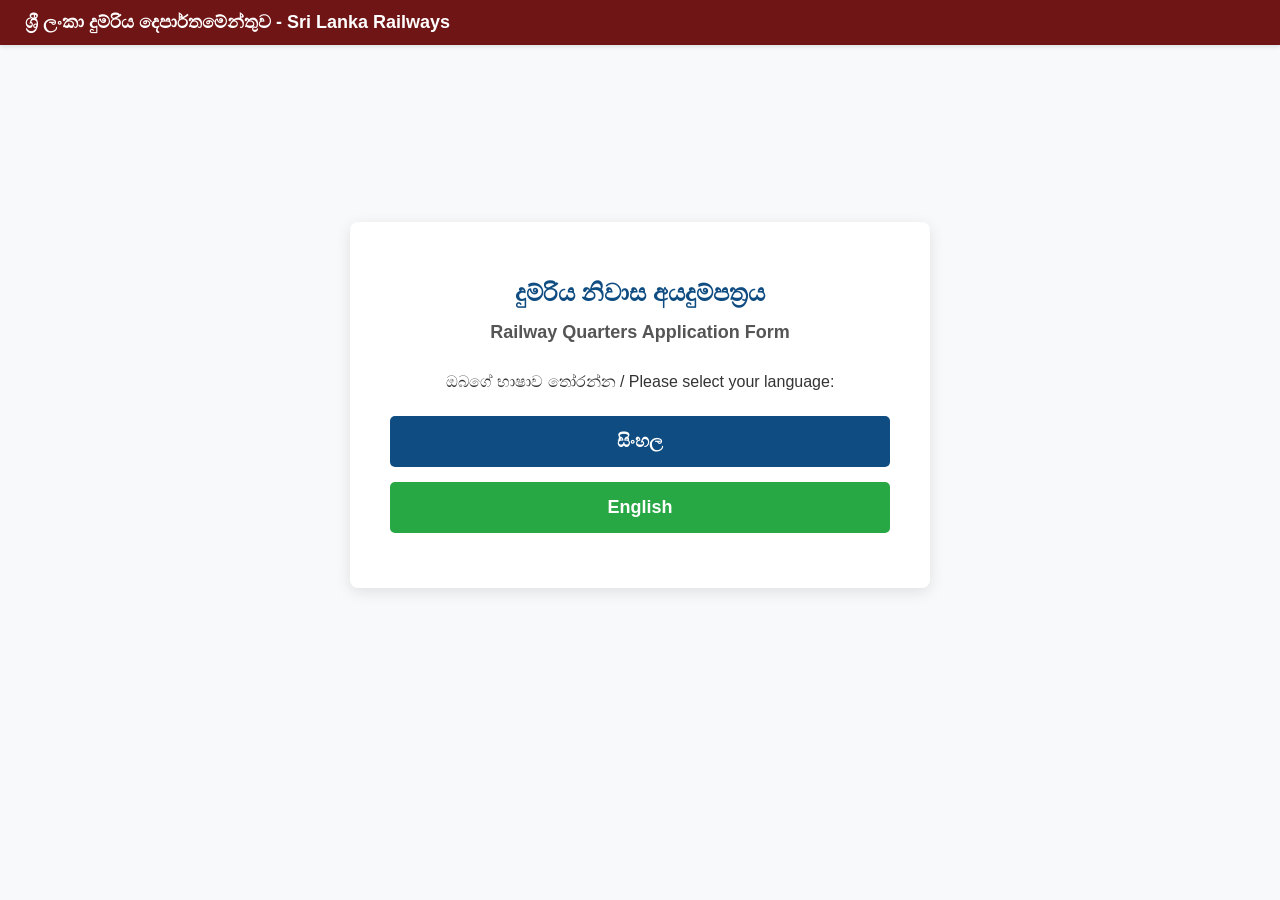
<file: src/views/application/language_dashboard.html>
<!DOCTYPE html>
<html lang="en">
<head>
    <meta charset="UTF-8">
    <meta name="viewport" content="width=device-width, initial-scale=1.0">
    <title>Sri Lanka Railways - Quarters Application Dashboard</title>
    <link rel="stylesheet" href="style.css">
    <style>
        .dashboard-wrapper {
            display: flex;
            flex-direction: column;
            align-items: center;
            justify-content: center;
            min-height: 80vh;
            text-align: center;
        }
        .dashboard-card {
            background: #ffffff;
            padding: 40px;
            border-radius: 8px;
            box-shadow: 0 4px 15px rgba(0,0,0,0.1);
            max-width: 500px;
            width: 100%;
        }
        .lang-btn {
            display: block;
            width: 100%;
            padding: 15px;
            margin: 15px 0;
            font-size: 18px;
            font-weight: bold;
            border: none;
            border-radius: 5px;
            cursor: pointer;
            transition: background 0.2s;
            text-decoration: none;
        }
        .sinhala-btn {
            background-color: #0f4c81;
            color: white;
        }
        .sinhala-btn:hover {
            background-color: #0b3961;
        }
        .english-btn {
            background-color: #28a745;
            color: white;
        }
        .english-btn:hover {
            background-color: #218838;
        }
    </style>
</head>
<body>

    <div class="top-navbar">
        ශ්‍රී ලංකා දුම්රිය දෙපාර්තමේන්තුව - Sri Lanka Railways
    </div>

    <div class="dashboard-wrapper">
        <div class="dashboard-card">
            <h1 style="color: #0f4c81; font-size: 24px; margin-bottom: 10px;">දුම්රිය නිවාස අයදුම්පත්‍රය</h1>
            <h2 style="font-size: 18px; color: #555; margin-bottom: 30px;">Railway Quarters Application Form</h2>
            
            <p style="margin-bottom: 25px; font-weight: 500;">ඔබගේ භාෂාව තෝරන්න / Please select your language:</p>
            
            <a href="sinhala.html" class="lang-btn sinhala-btn">සිංහල </a>
            <a href="english.html" class="lang-btn english-btn">English</a>
        </div>
    </div>

</body>
</html>
</file>
<file: src/views/application/style.css>
body {
    font-family: Arial, sans-serif;
    background-color: #f8f9fa;
    margin: 0;
    padding: 0 0 30px 0;
    color: #333;
}

/* Maroon Header Bar */
.top-navbar {
    background-color: #701515;
    color: #ffffff;
    padding: 12px 25px;
    font-size: 18px;
    font-weight: bold;
    text-align: left;
    box-shadow: 0 2px 4px rgba(0,0,0,0.1);
}

.application-container {
    max-width: 950px;
    background: #ffffff;
    margin: 20px auto;
    padding: 30px 40px;
    box-shadow: 0 0 10px rgba(0, 0, 0, 0.08);
    border-radius: 4px;
}

/* Header Actions Layout */
.header-action-row {
    display: flex;
    justify-content: space-between;
    align-items: flex-start;
    margin-bottom: 20px;
}

.back-btn-top {
    background-color: #ffc107;
    color: #000;
    font-weight: bold;
    border: 1px solid #d39e00;
    padding: 8px 22px;
    border-radius: 4px;
    cursor: pointer;
    font-size: 15px;
    box-shadow: 0 2px 4px rgba(0,0,0,0.15);
    transition: background-color 0.2s;
}

.back-btn-top:hover {
    background-color: #e0a800;
}

/* Office Use Box */
.office-use-box {
    border: 1px solid #000;
    padding: 10px 15px;
    text-align: center;
    background-color: #fff;
    min-width: 260px;
}

.office-title {
    font-weight: bold;
    font-size: 13px;
    margin-bottom: 8px;
}

.office-field {
    display: flex;
    align-items: center;
    gap: 8px;
    font-size: 13px;
}

.form-input-date-sm {
    padding: 3px 6px;
    border: 1px solid #000;
    font-size: 12px;
}

/* Central Main Title */
.main-title-container {
    text-align: center;
    margin: 25px 0 30px 0;
    border-bottom: 2px solid #0f4c81;
    padding-bottom: 15px;
}

.main-title-container h1 {
    color: #0f4c81;
    font-size: 26px;
    margin: 0 0 8px 0;
    font-weight: bold;
}

.main-title-container h2 {
    color: #333;
    font-size: 18px;
    margin: 0;
    font-weight: bold;
}

.note-box {
    background-color: #fff3cd;
    border: 1px solid #ffeeba;
    padding: 10px 15px;
    border-radius: 4px;
    margin-bottom: 20px;
    font-size: 14px;
}

.section-title {
    font-weight: bold;
    font-size: 16px;
    margin-top: 25px;
    margin-bottom: 15px;
    color: #0f4c81;
    border-bottom: 1.5px solid #0f4c81;
    padding-bottom: 4px;
}

.form-row {
    display: flex;
    gap: 20px;
    margin-bottom: 15px;
}

.form-group {
    flex: 1;
    margin-bottom: 15px;
}

.form-group.full-width {
    width: 100%;
}

.form-group label {
    display: block;
    margin-bottom: 5px;
    font-size: 14px;
    font-weight: 500;
}

.dotted-line {
    display: inline-block;
    border-bottom: 1px dotted #555;
    width: 100%;
    min-height: 20px;
}

/* Inputs, Textboxes, Dropdowns & Dates */
.dropdown-select, .form-input-date, .table-input, .form-input {
    width: 100%;
    padding: 10px 12px;  /* Textbox එක ඇතුළ ඉඩ වැඩි කිරීම සඳහා */
    border: 1px solid #b0b0b0;
    border-radius: 4px;
    font-size: 14px;
    box-sizing: border-box;
    background-color: #fff;
    margin-top: 5px;     /* Label එකයි textbox එකයි අතර පරතරය */
}

.table-input:focus, .dropdown-select:focus, .form-input-date:focus {
    border-color: #0f4c81;
    outline: none;
    box-shadow: 0 0 5px rgba(15, 76, 129, 0.2);
}
.inline-select-sm {
    width: auto;
    display: inline-block;
    padding: 4px 8px;
    margin: 0 4px;
}

.radio-group {
    display: flex;
    gap: 20px;
    margin-top: 5px;
}

.radio-label {
    font-weight: normal;
    cursor: pointer;
    display: flex;
    align-items: center;
    gap: 5px;
}

.sub-section {
    margin-left: 20px;
    margin-top: 15px;
}

.indent {
    margin-left: 15px;
    margin-top: 10px;
}

.inline-select {
    max-width: 300px;
}

.custom-table {
    width: 100%;
    border-collapse: collapse;
    margin-top: 10px;
}

.custom-table th, .custom-table td {
    border: 1px solid #ccc;
    padding: 8px;
    text-align: center;
    font-size: 13px;
}

.custom-table th {
    background-color: #f1f3f5;
}

.note-text {
    font-size: 12px;
    color: #d9534f;
    margin-top: 5px;
}

.nav-btn, .submit-btn {
    background-color: #0f4c81;
    color: white;
    border: none;
    padding: 9px 20px;
    font-size: 14px;
    border-radius: 4px;
    cursor: pointer;
}

.nav-btn:hover, .submit-btn:hover {
    background-color: #0b3961;
}

/* Dashboard Styles */
.dashboard-wrapper {
    display: flex;
    flex-direction: column;
    align-items: center;
    justify-content: center;
    min-height: 80vh;
    text-align: center;
}

.dashboard-card {
    background: #ffffff;
    padding: 40px;
    border-radius: 8px;
    box-shadow: 0 4px 15px rgba(0,0,0,0.1);
    max-width: 500px;
    width: 100%;
}

.lang-btn {
    display: block;
    width: 100%;
    padding: 15px;
    margin: 15px 0;
    font-size: 18px;
    font-weight: bold;
    border: none;
    border-radius: 5px;
    cursor: pointer;
    transition: background 0.2s;
    text-decoration: none;
    box-sizing: border-box;
}

.sinhala-btn {
    background-color: #0f4c81;
    color: white;
}

.sinhala-btn:hover {
    background-color: #0b3961;
}

.english-btn {
    background-color: #28a745;
    color: white;
}

.english-btn:hover {
    background-color: #218838;
}

/* සාමාන්‍ය තිරයේදී අනුමත කිරීමේ කොටස නොපෙන්වයි */
#print-approval-section {
    display: none !important;
}

/* සාමාන්‍ය තිරයේදී විෂය ලිපිකරුගේ නිර්දේශිත කොටස නොපෙන්වයි */
.clerk-approval-section {
    display: none;
}

/* සාමාන්‍ය තිරයේදී අනුමත කිරීමේ සහ නිර්දේශ කිරීමේ කොටස් සම්පූර්ණයෙන්ම සැඟවේ */
.office-approval-section {
    display: none;
}


/* Print Styles for PDF generation */
@media print {
    .top-navbar, .back-btn-top, .nav-btn, .print-btn, button {
        display: none !important;
    }
    body {
        background-color: #fff;
        padding: 0;
    }
    .application-container {
        box-shadow: none;
        padding: 0;
        max-width: 100%;
    }
    .page-section {
        display: block !important;
        page-break-after: always;
    }
    #print-approval-section {
        display: block !important;
    }
    .button-container {
        display: none !important;
    }
    .clerk-approval-section {
        display: block !important;
    }
    body {
        background-color: white !important;
    }
    
    .office-approval-section {
        display: block !important;
    page-break-inside: avoid;
    }

    /* මුද්‍රණය කරන විට බොත්තම් සැඟවීම */
    button {
        display: none !important;
    }

    fieldset {
        border-color: #333 !important;
    }
    
}
</file>
